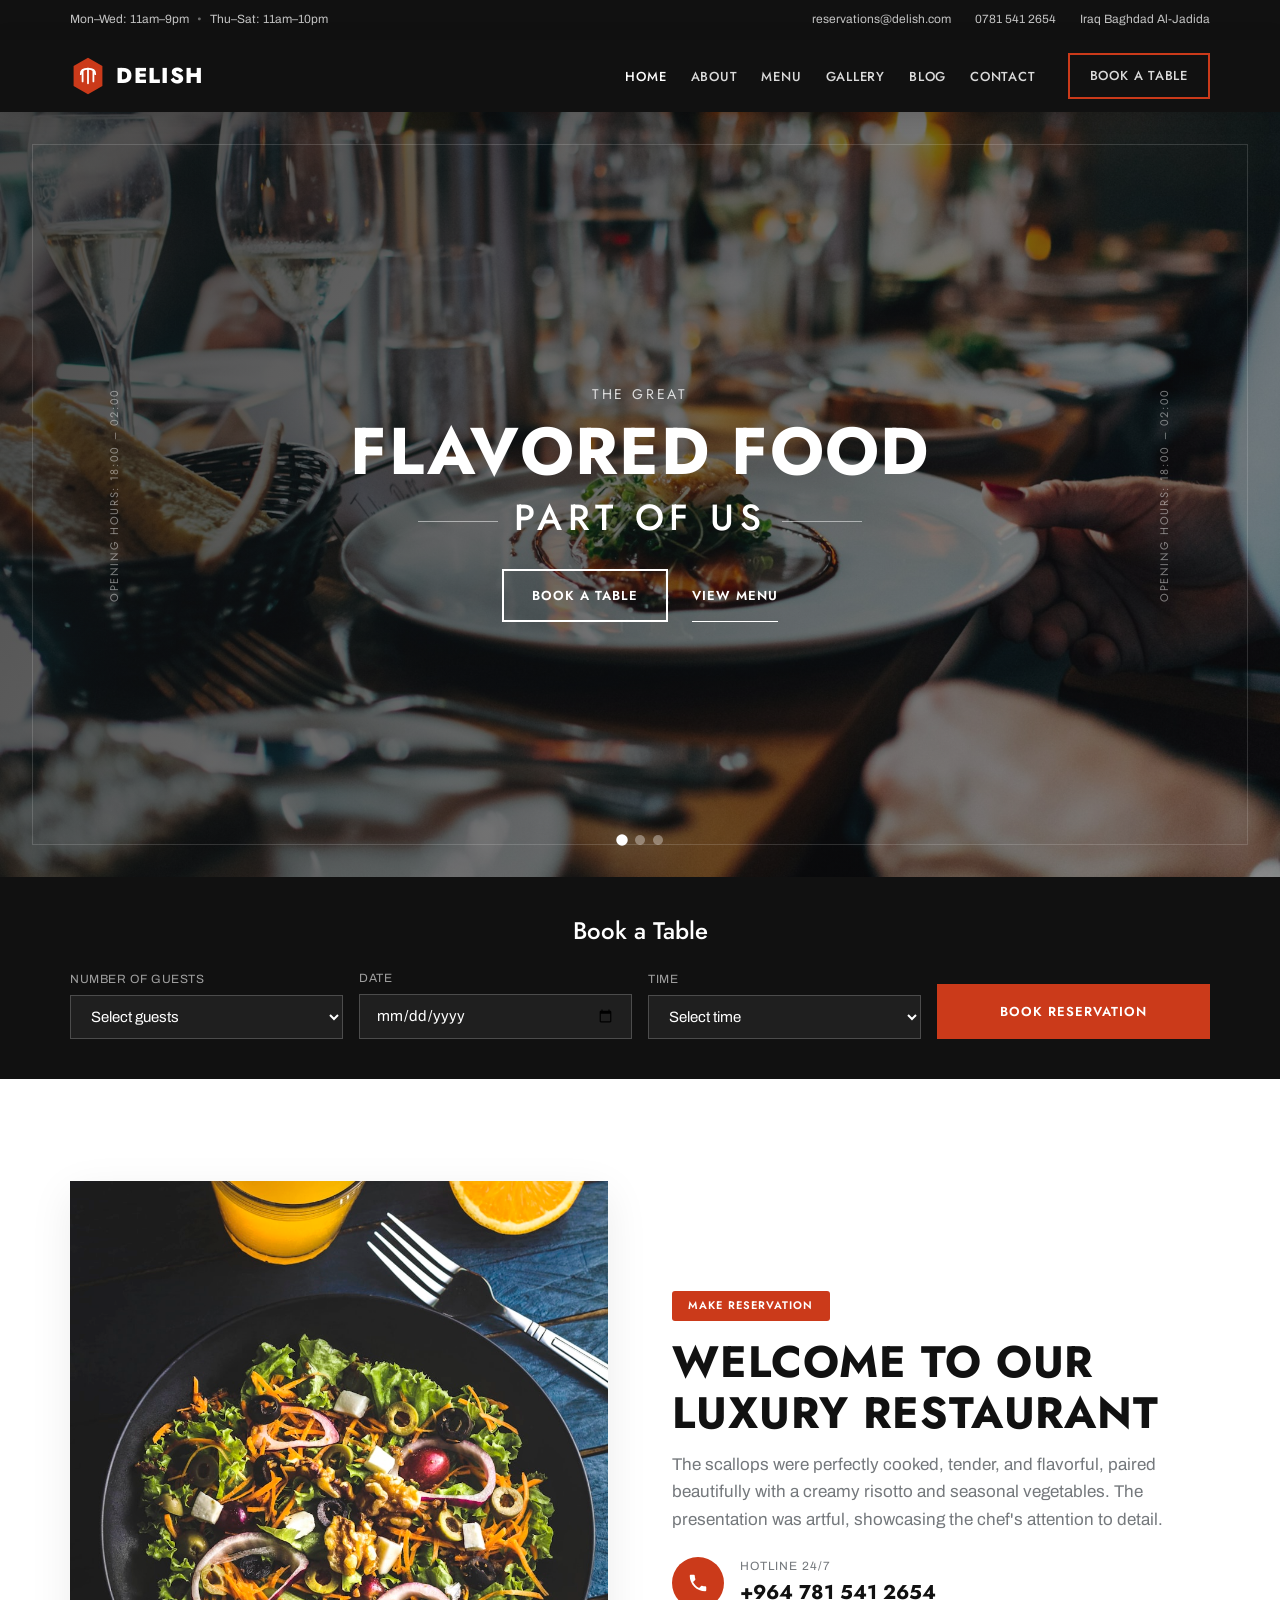
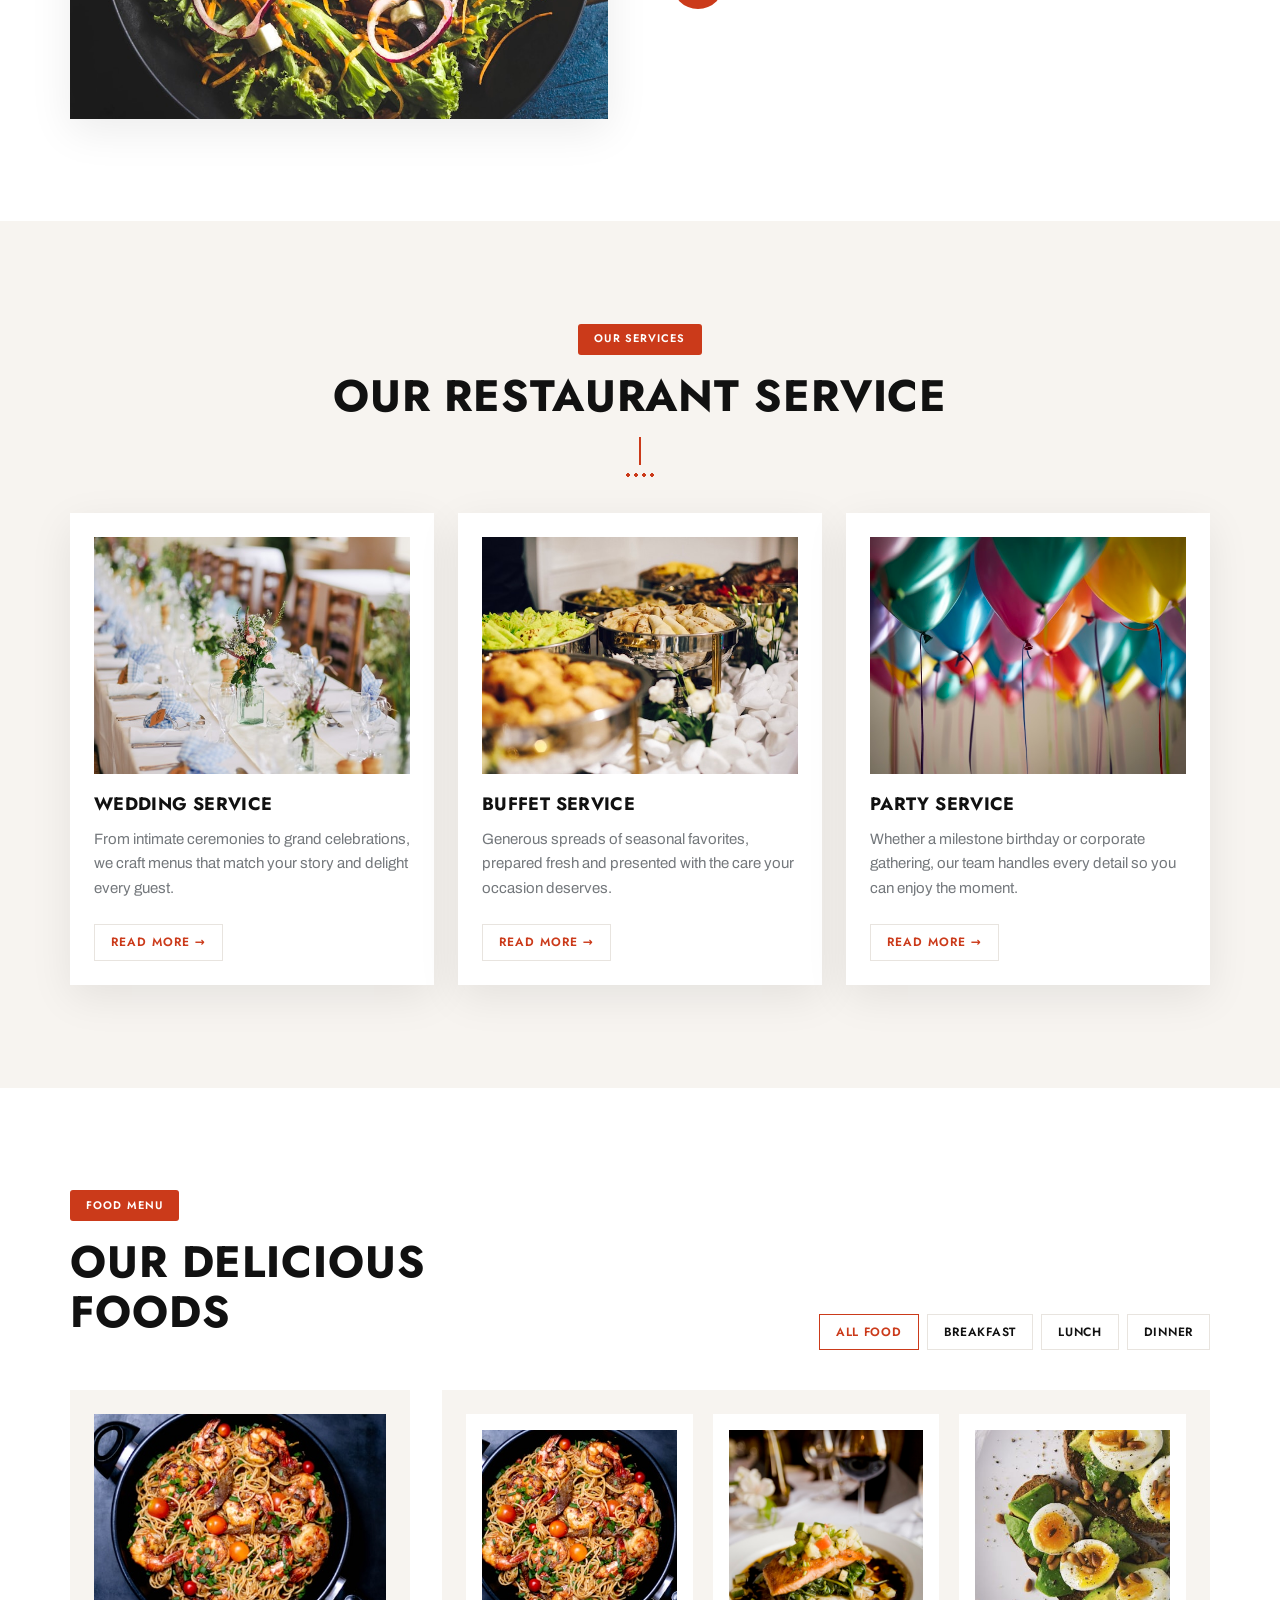
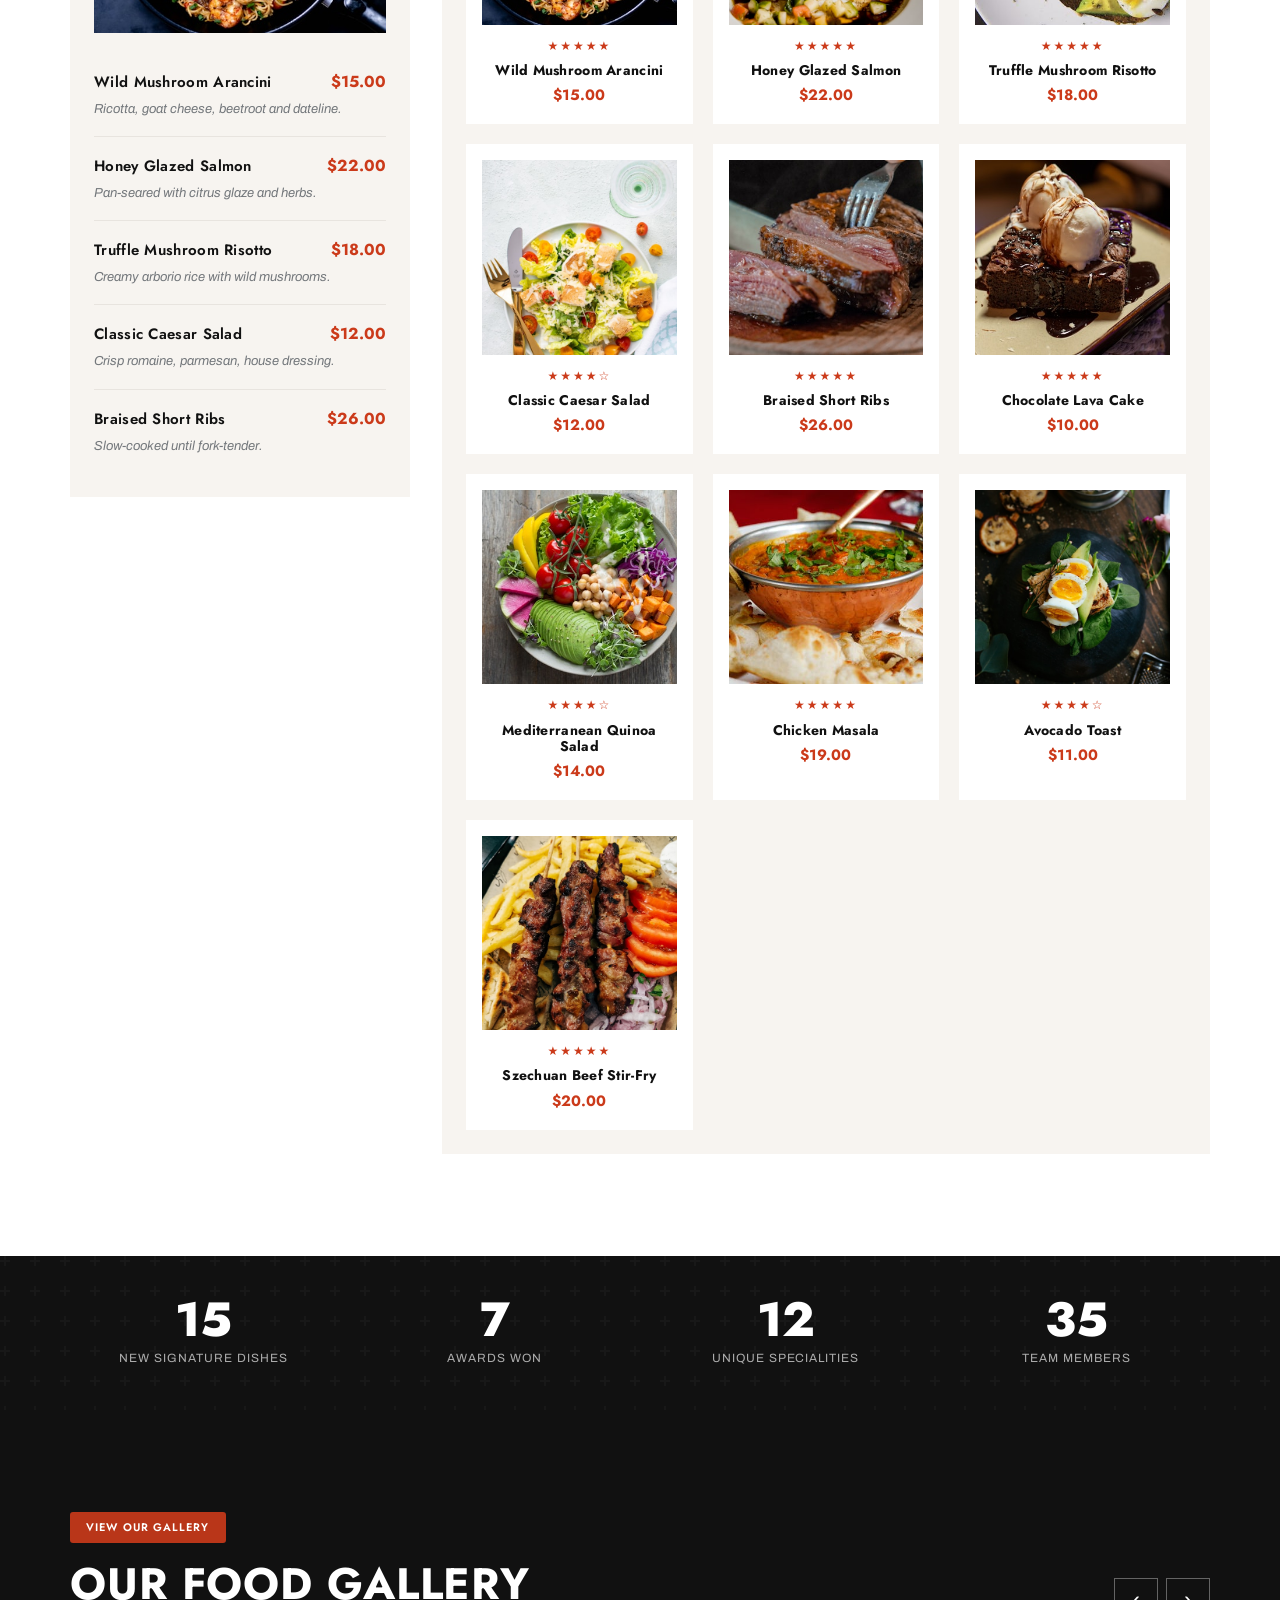
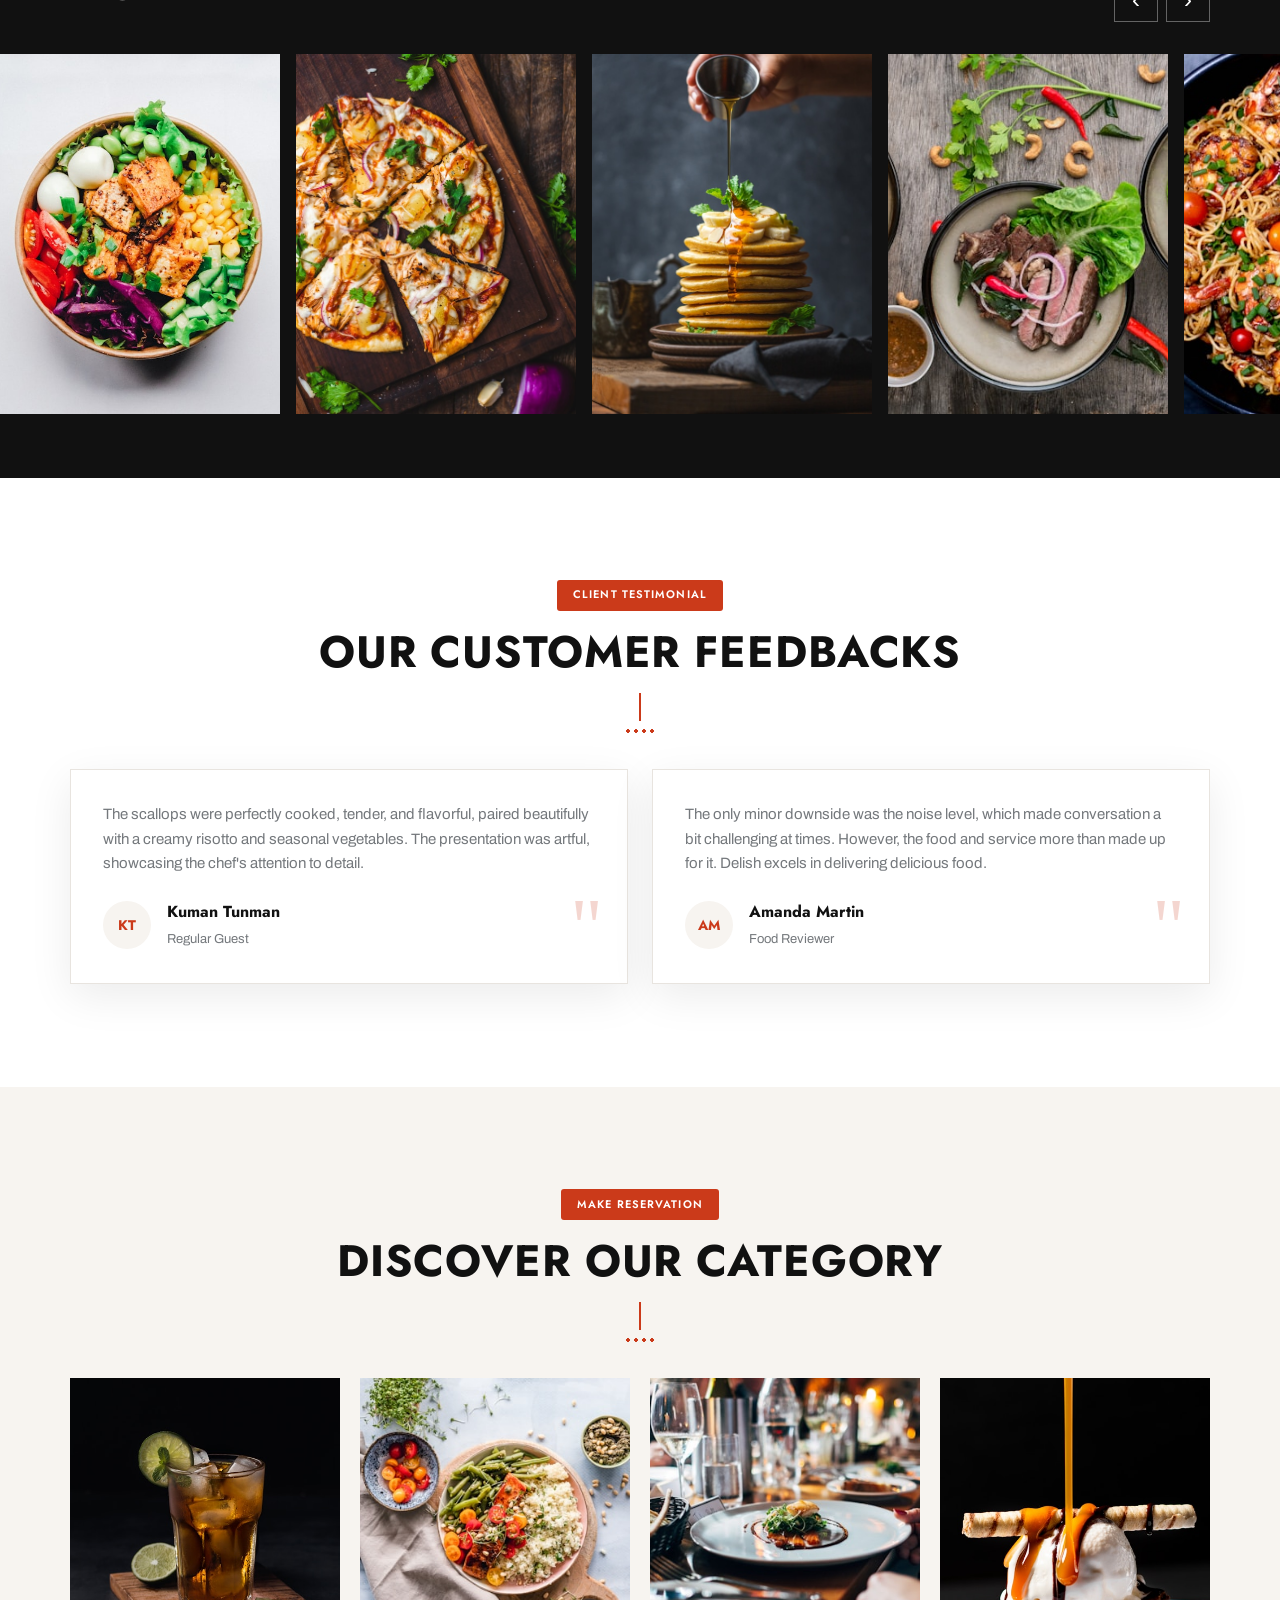
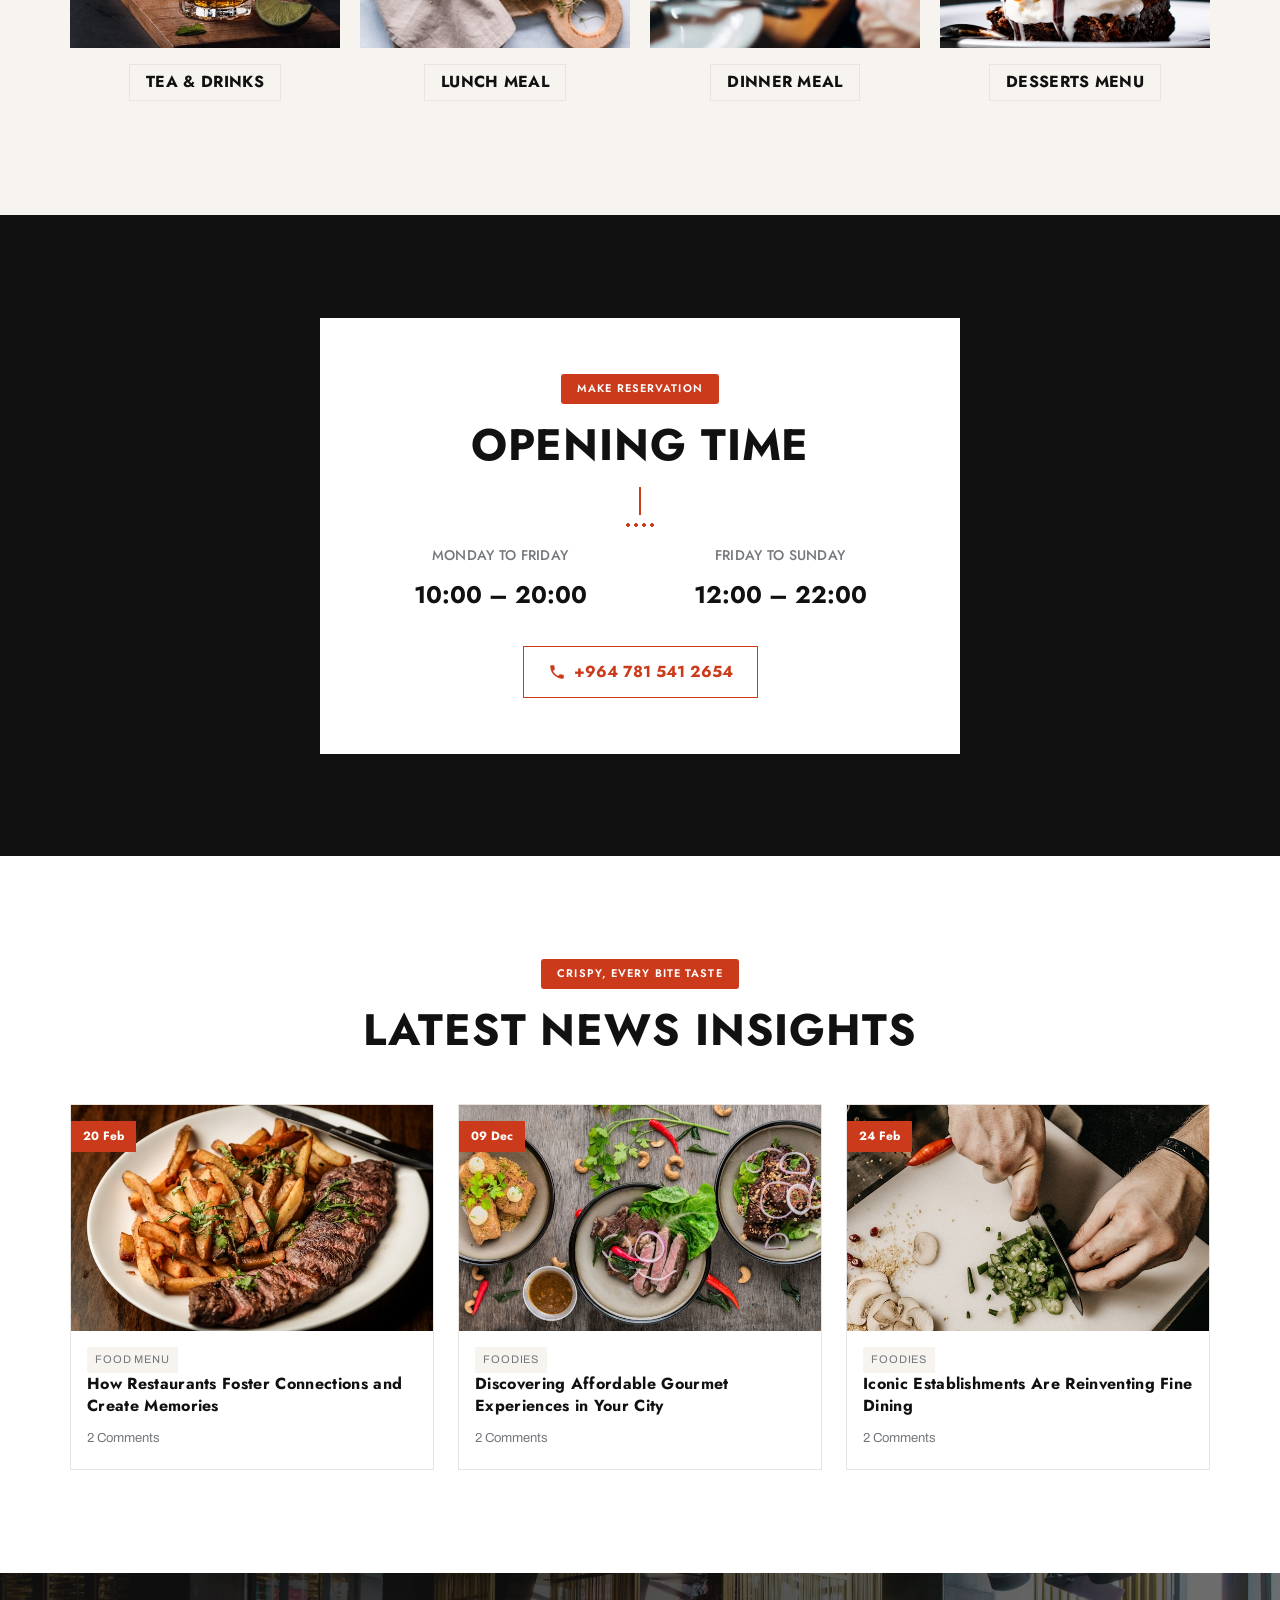
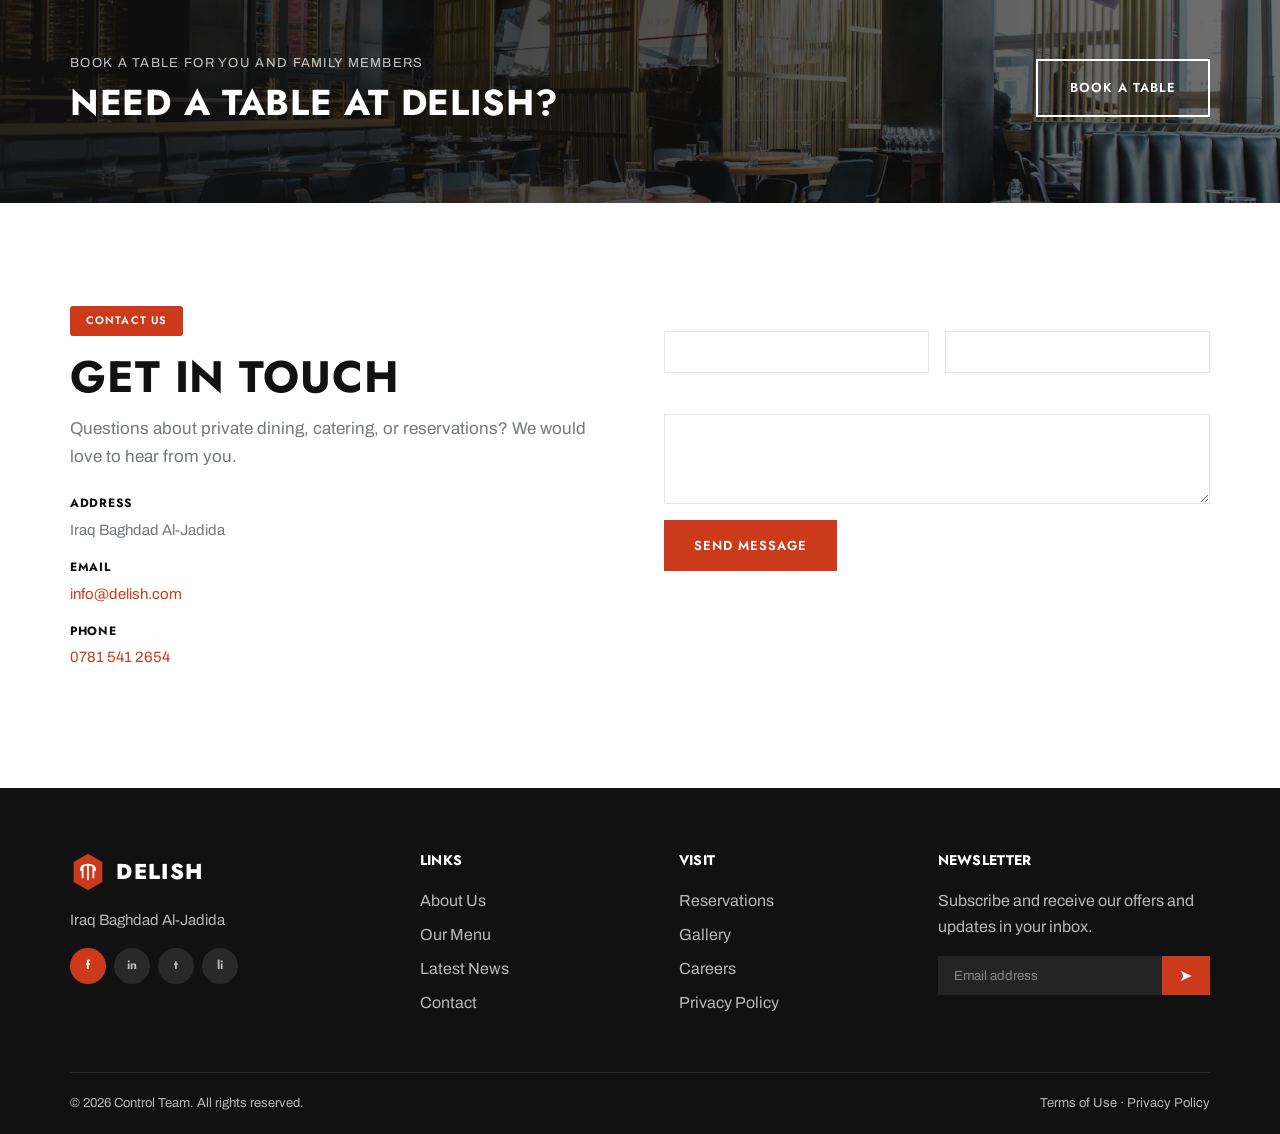
<file: index.html>
<!DOCTYPE html>
<html lang="en">
<head>
  <meta charset="UTF-8" />
  <meta http-equiv="refresh" content="0; url=/website/" />
  <link rel="canonical" href="/website/" />
  <title>Delish Restaurant</title>
  <script>location.replace("/website/");</script>
</head>
<body>
  <p><a href="/website/">Continue to Delish Restaurant</a></p>
</body>
</html>
</file>
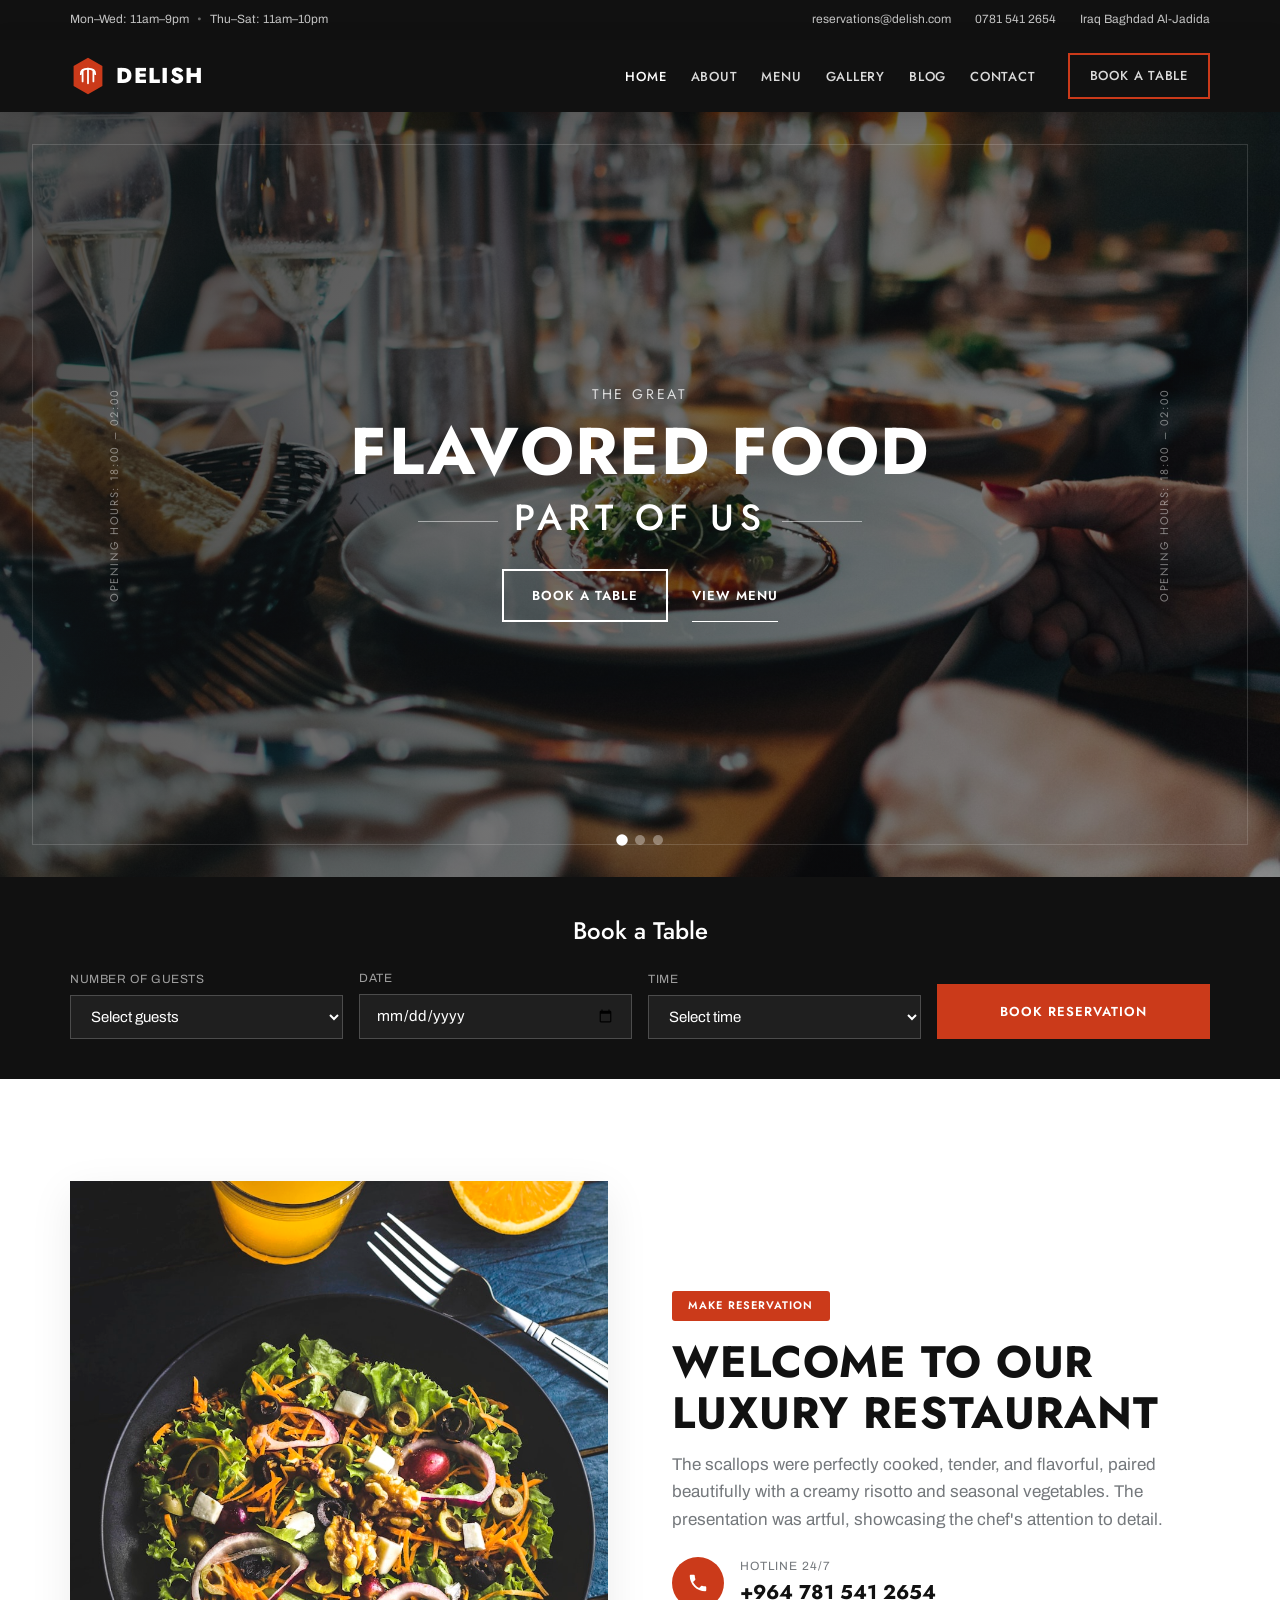
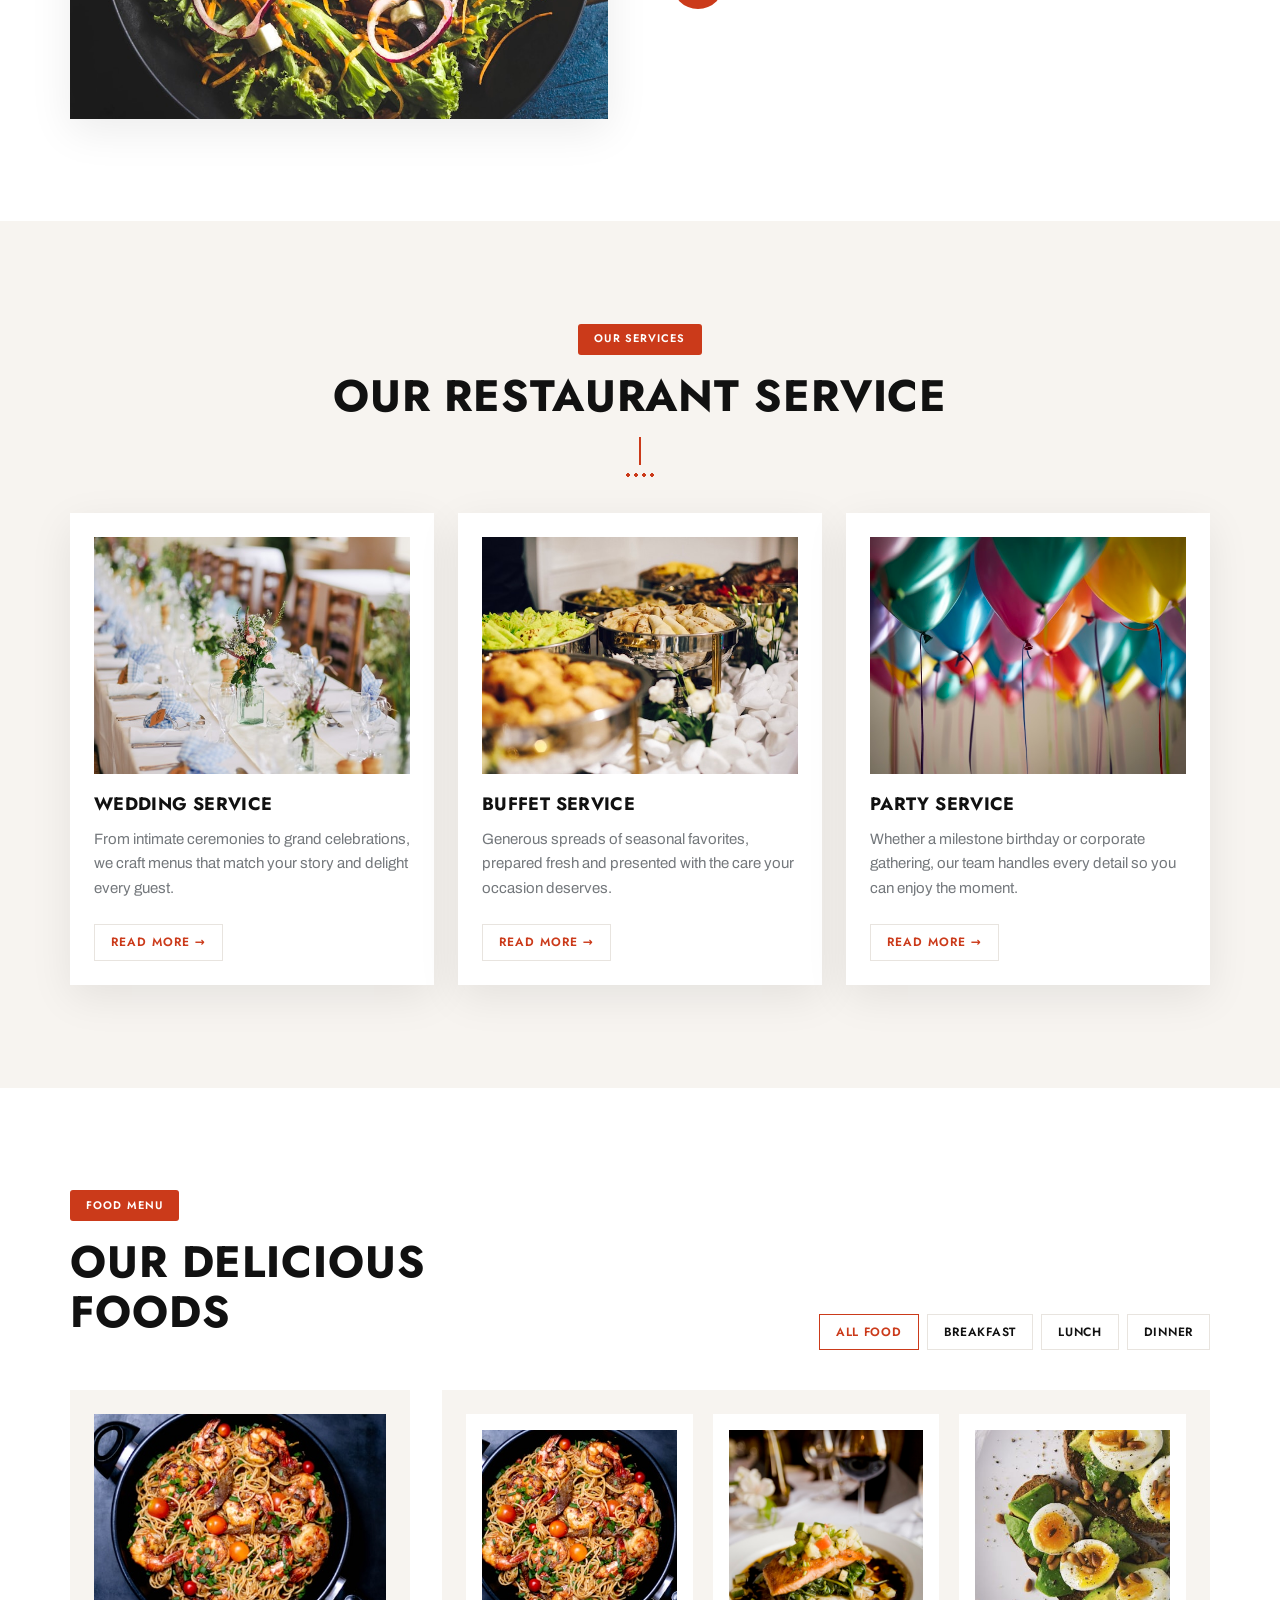
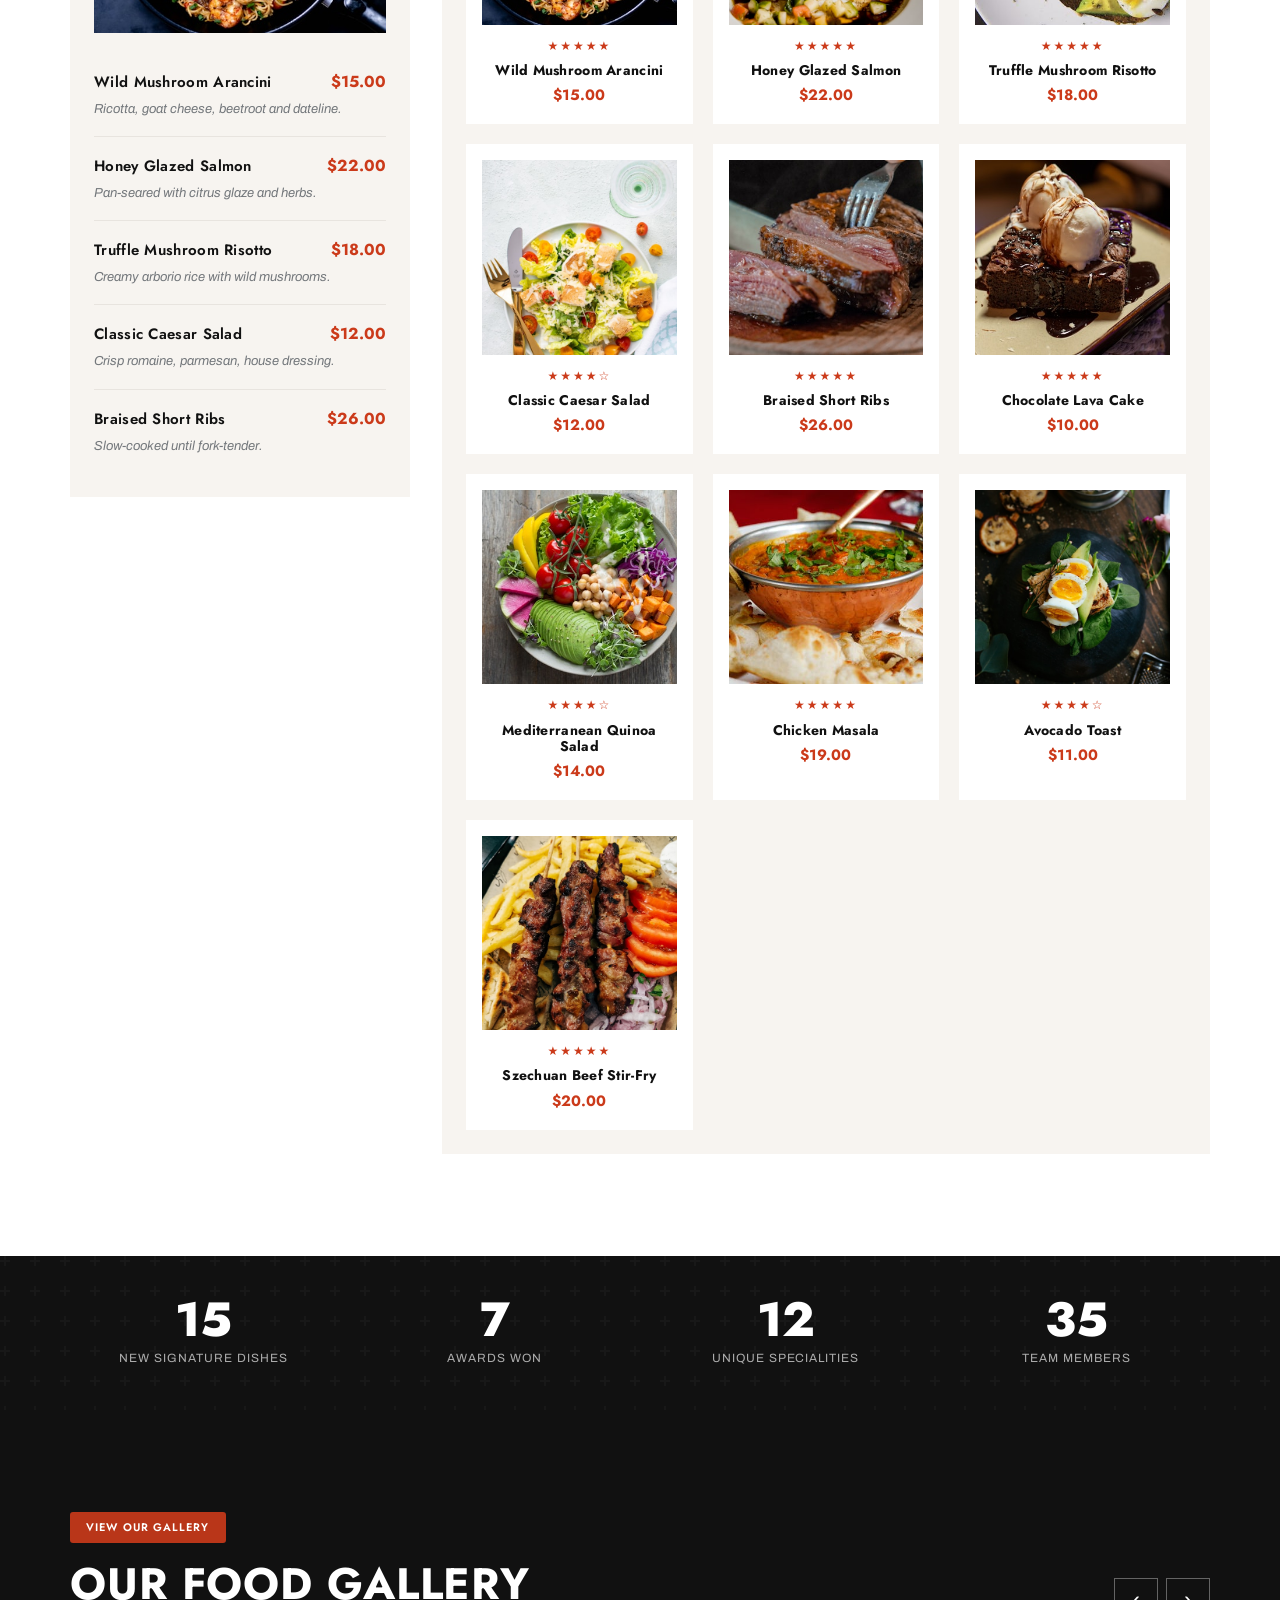
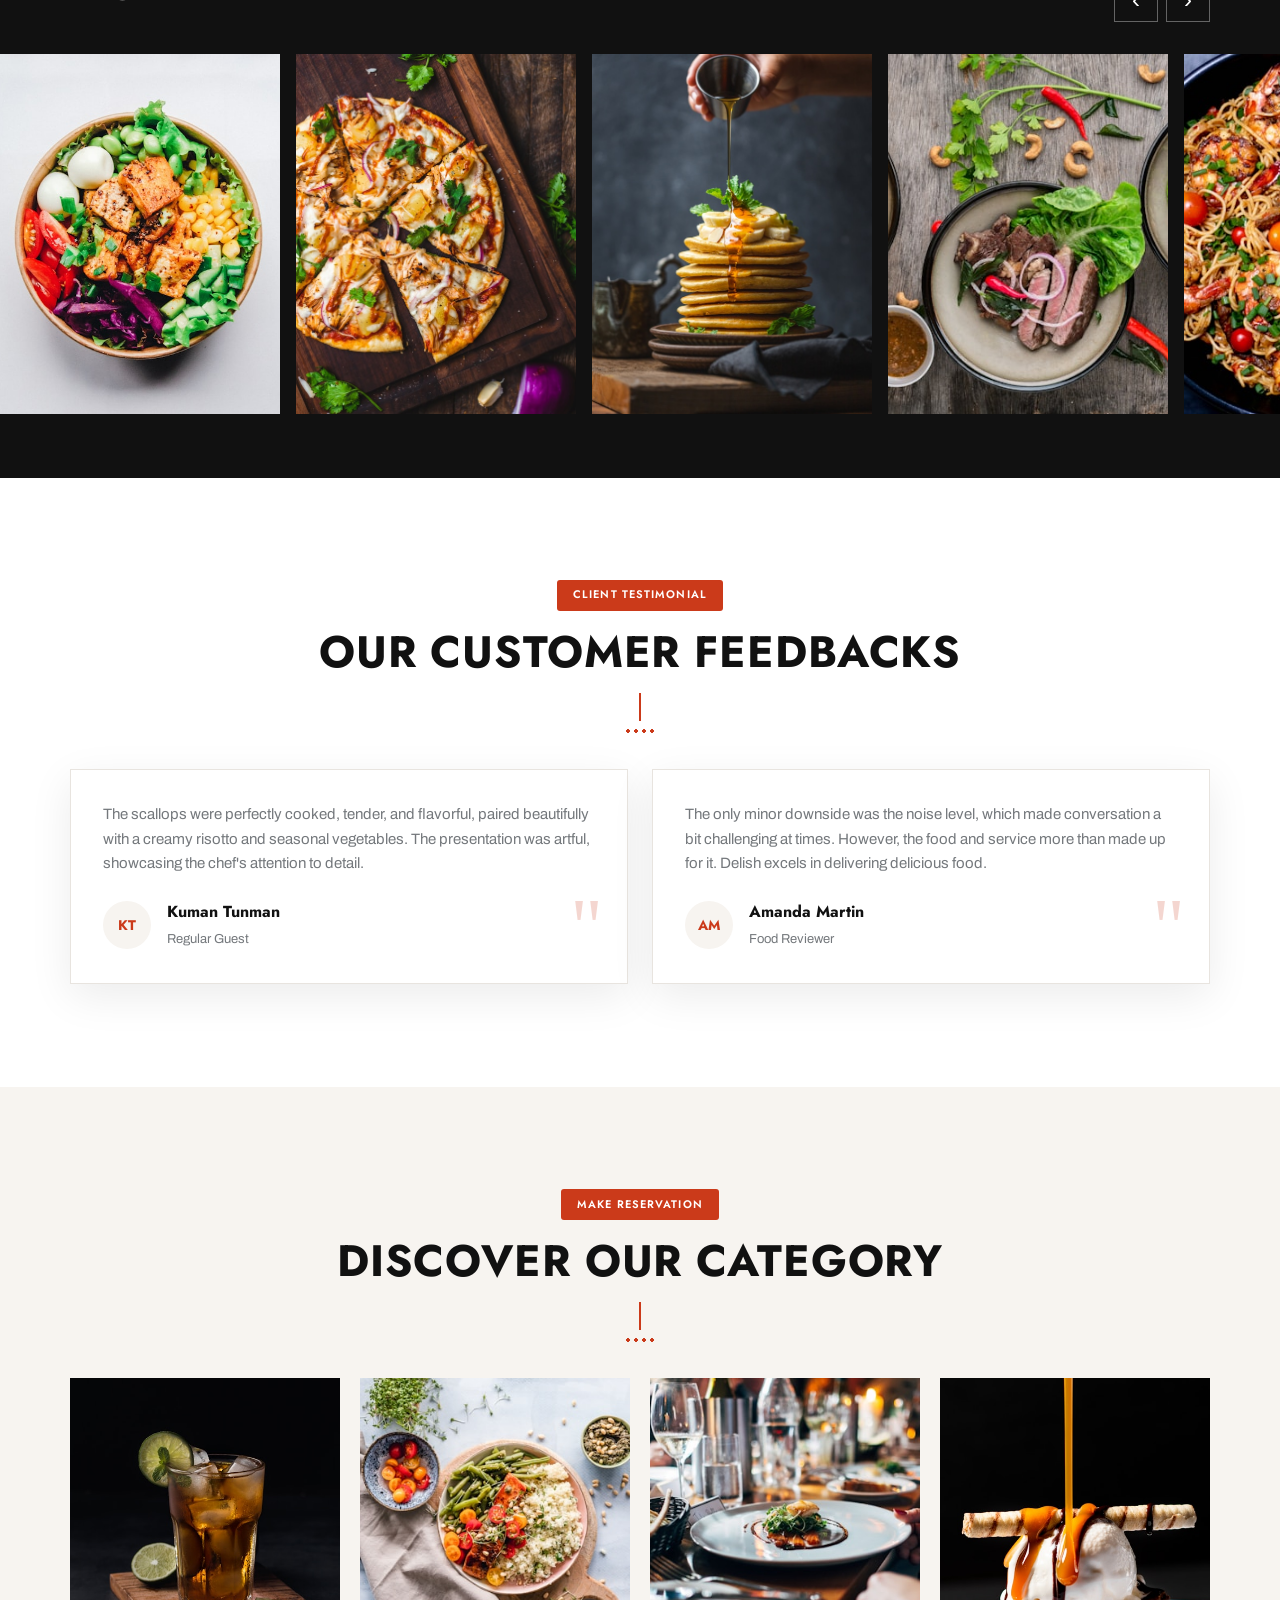
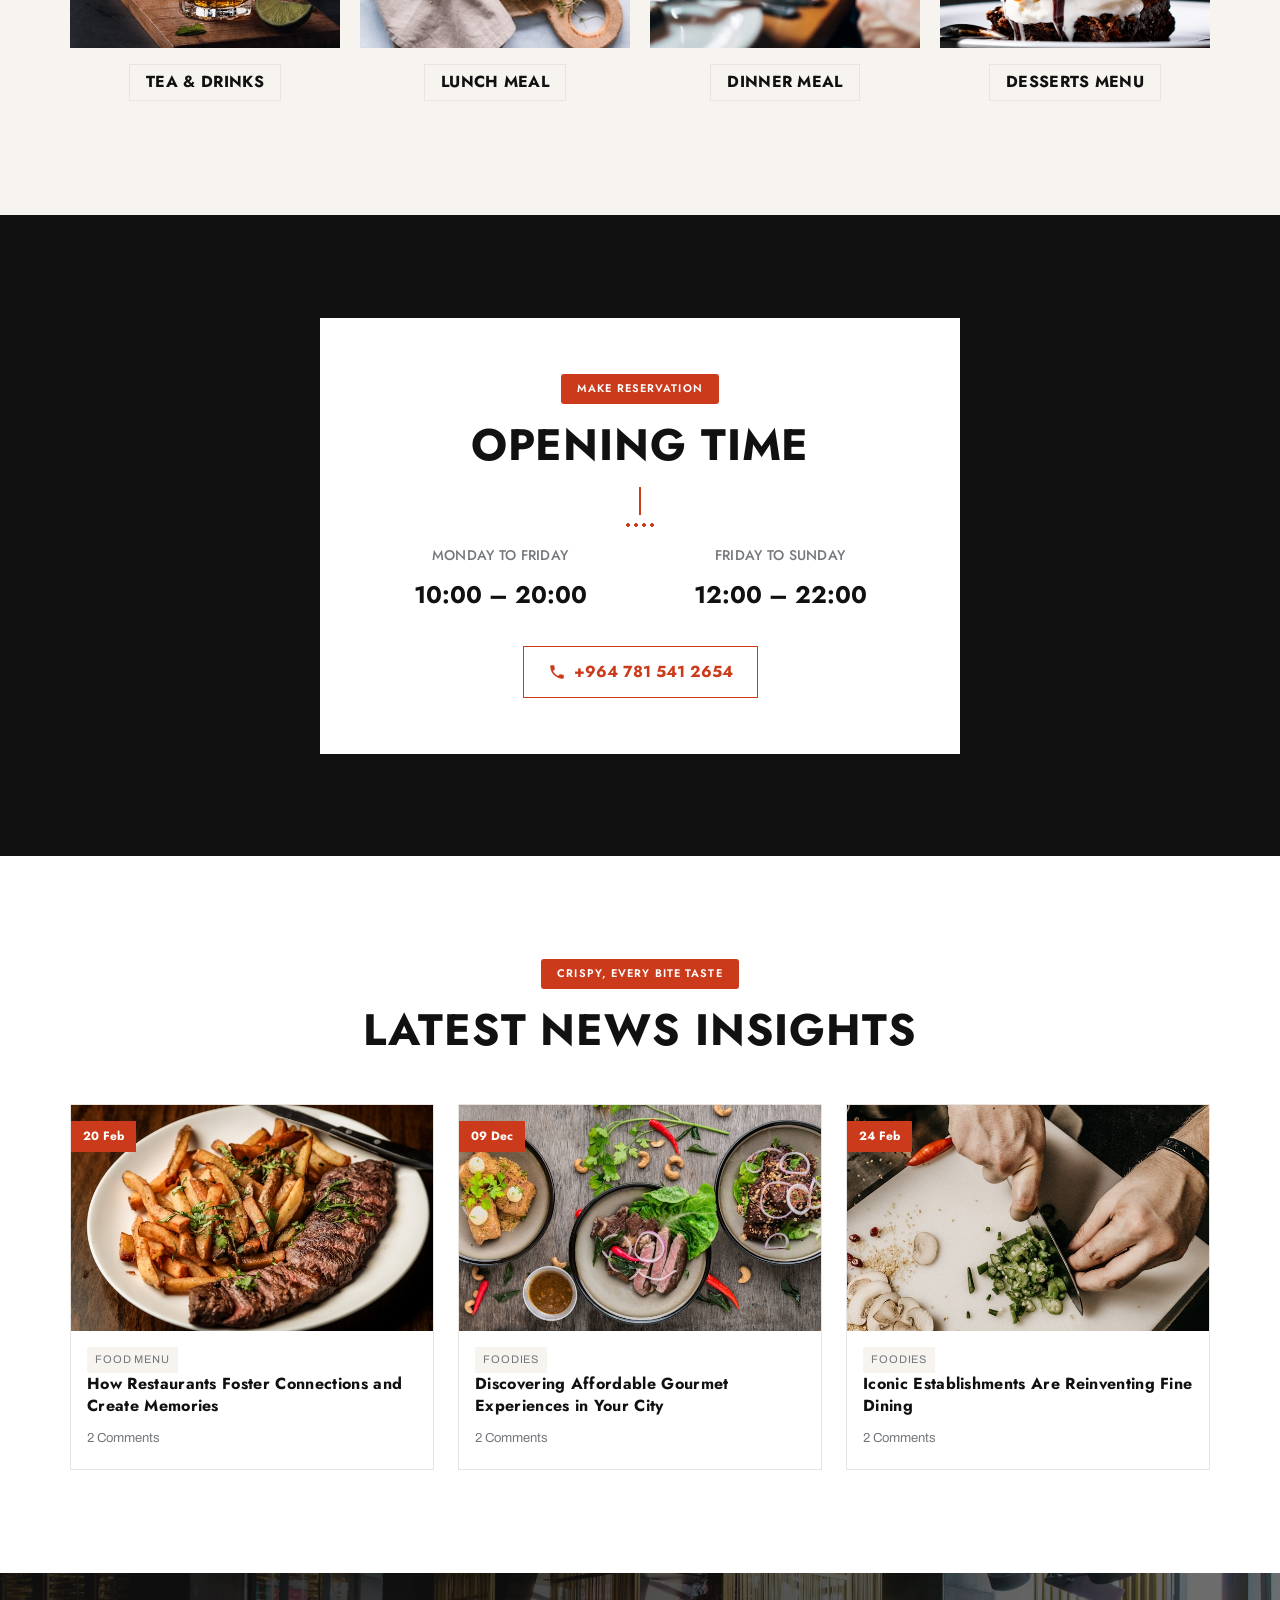
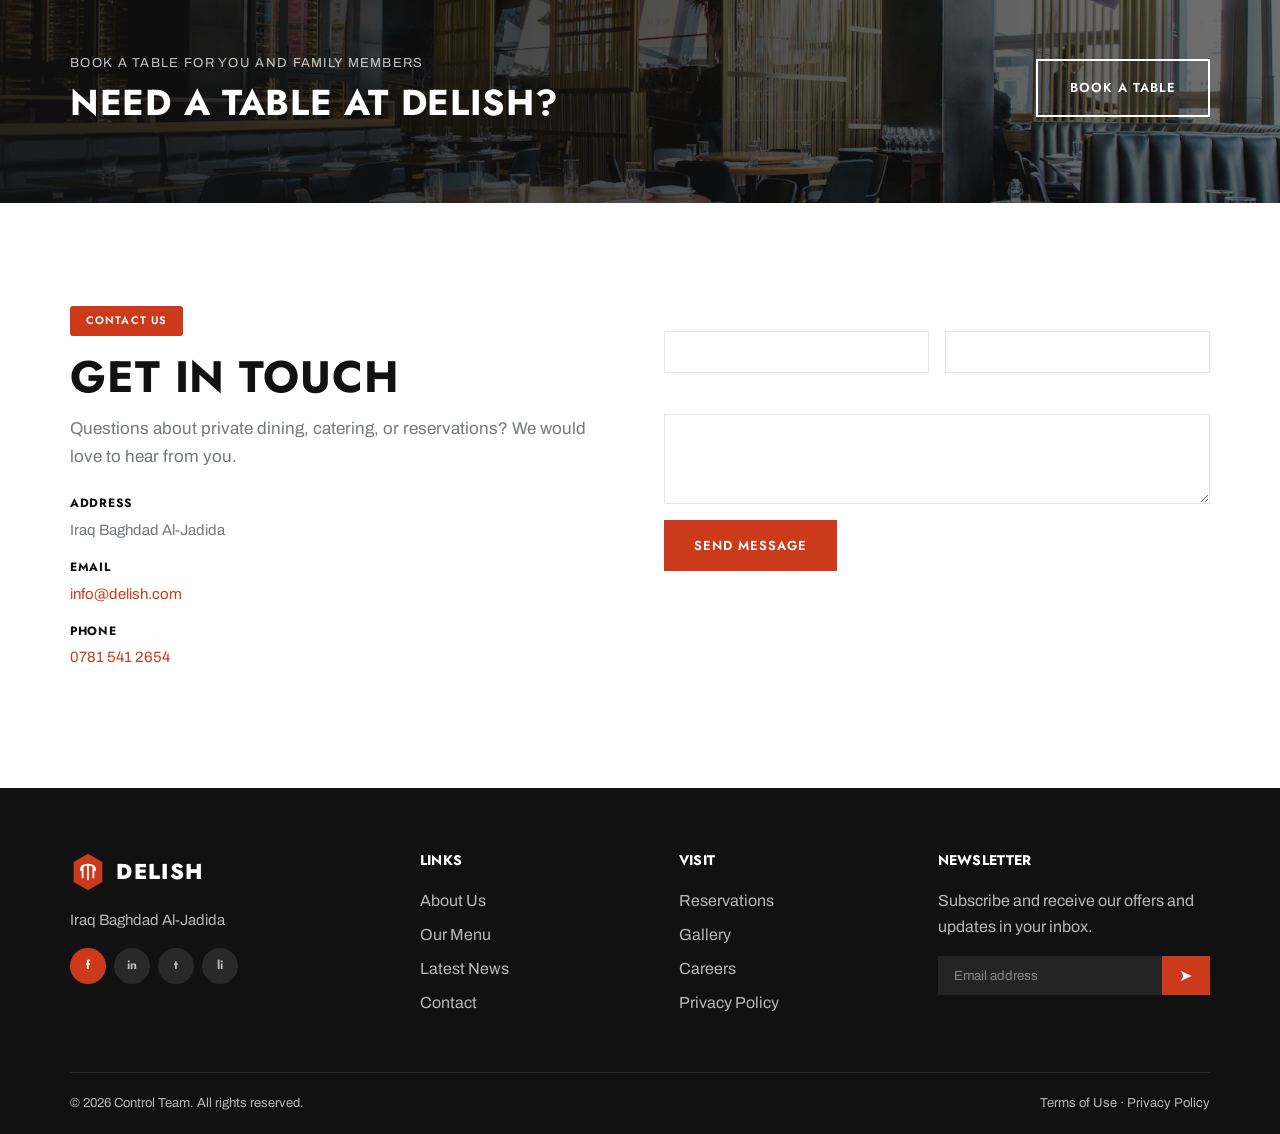
<file: website/index.html>
<!DOCTYPE html>
<html lang="en">
<head>
  <meta charset="UTF-8" />
  <meta name="viewport" content="width=device-width, initial-scale=1.0" />
  <meta name="description" content="Delish — fine dining, warm hospitality, and unforgettable flavors since 1998." />
  <title>Delish | Luxury Restaurant</title>
  <link rel="preconnect" href="https://fonts.googleapis.com" />
  <link rel="preconnect" href="https://fonts.gstatic.com" crossorigin />
  <link href="https://fonts.googleapis.com/css2?family=Archivo:ital,wght@0,400;0,500;0,600;1,400&family=Jost:wght@400;500;600;700;800&display=swap" rel="stylesheet" />
  <link rel="stylesheet" href="css/styles.css" />
  <link rel="icon" href="images/logo.svg" type="image/svg+xml" />
</head>
<body>
  <a class="skip-link" href="#main">Skip to content</a>

  <!-- Top bar -->
  <div class="top-bar">
    <div class="container top-bar__inner">
      <p class="top-bar__hours">
        <span>Mon–Wed: 11am–9pm</span>
        <span class="dot" aria-hidden="true">•</span>
        <span>Thu–Sat: 11am–10pm</span>
      </p>
      <ul class="top-bar__contact">
        <li><a href="mailto:reservations@delish.com">reservations@delish.com</a></li>
        <li><a href="tel:+1234567899">0781 541 2654</a></li>
        <li>Iraq Baghdad Al-Jadida</li>
      </ul>
    </div>
  </div>

  <!-- Header -->
  <header class="site-header" id="header">
    <div class="container site-header__inner">
      <a href="#" class="logo" aria-label="Delish home">
        <img src="images/logo.svg" alt="" width="36" height="40" />
        <span>Delish</span>
      </a>

      <button class="nav-toggle" type="button" aria-expanded="false" aria-controls="site-nav">
        <span class="nav-toggle__bar"></span>
        <span class="sr-only">Menu</span>
      </button>

      <nav class="site-nav" id="site-nav" aria-label="Main">
        <ul>
          <li><a href="#home" class="active">Home</a></li>
          <li><a href="#about">About</a></li>
          <li><a href="#menu">Menu</a></li>
          <li><a href="#gallery">Gallery</a></li>
          <li><a href="#blog">Blog</a></li>
          <li><a href="#contact">Contact</a></li>
        </ul>
        <a href="#reservation" class="btn btn--outline btn--sm">Book a Table</a>
      </nav>
    </div>
  </header>

  <main id="main">
    <!-- Hero -->
    <section class="hero" id="home" aria-label="Welcome">
      <div class="hero__slides">
        <article class="hero__slide is-active" data-slide="0">
          <div class="hero__bg">
            <img src="images/hero-1.jpg" alt="" width="1920" height="1080" fetchpriority="high" />
          </div>
          <div class="hero__overlay"></div>
          <div class="container hero__content">
            <p class="hero__eyebrow">The Great</p>
            <h1 class="hero__title">Flavored Food<br /><span>Part of Us</span></h1>
            <div class="hero__actions">
              <a href="#reservation" class="btn btn--ghost">Book a Table</a>
              <a href="#menu" class="btn btn--text">View Menu</a>
            </div>
          </div>
        </article>
        <article class="hero__slide" data-slide="1">
          <div class="hero__bg">
            <img src="images/hero-2.jpg" alt="" width="1920" height="1080" />
          </div>
          <div class="hero__overlay"></div>
          <div class="container hero__content">
            <p class="hero__eyebrow">We serve food, harmony &amp; laughter</p>
            <h1 class="hero__title">Delicious Foods<br /><span>With Wonderful Eating</span></h1>
            <div class="hero__actions">
              <a href="#menu" class="btn btn--primary">View Food Menu</a>
            </div>
          </div>
        </article>
        <article class="hero__slide" data-slide="2">
          <div class="hero__bg">
            <img src="images/hero-3.jpg" alt="" width="1920" height="1080" />
          </div>
          <div class="hero__overlay"></div>
          <div class="container hero__content">
            <p class="hero__eyebrow">Since 2021</p>
            <h1 class="hero__title">Crafted Plates<br /><span>Memorable Evenings</span></h1>
            <div class="hero__actions">
              <a href="#reservation" class="btn btn--ghost">Reserve Now</a>
            </div>
          </div>
        </article>
      </div>
      <p class="hero__side-text hero__side-text--left" aria-hidden="true">Opening Hours: 18:00 – 02:00</p>
      <p class="hero__side-text hero__side-text--right" aria-hidden="true">Opening Hours: 18:00 – 02:00</p>
      <div class="hero__dots" role="tablist" aria-label="Hero slides">
        <button type="button" class="is-active" aria-selected="true" aria-label="Slide 1"></button>
        <button type="button" aria-selected="false" aria-label="Slide 2"></button>
        <button type="button" aria-selected="false" aria-label="Slide 3"></button>
      </div>
    </section>

    <!-- Booking strip -->
    <section class="booking-strip" id="reservation" aria-labelledby="booking-title">
      <div class="container">
        <h2 id="booking-title" class="booking-strip__title">Book a Table</h2>
        <form class="booking-form" id="booking-form" novalidate>
          <label class="field">
            <span class="field__label">Number of guests</span>
            <select name="guests" required>
              <option value="">Select guests</option>
              <option value="1">1 Guest</option>
              <option value="2">2 Guests</option>
              <option value="3">3 Guests</option>
              <option value="4">4 Guests</option>
              <option value="5">5+ Guests</option>
            </select>
          </label>
          <label class="field">
            <span class="field__label">Date</span>
            <input type="date" name="date" required />
          </label>
          <label class="field">
            <span class="field__label">Time</span>
            <select name="time" required>
              <option value="">Select time</option>
              <option value="18:00">6:00 PM</option>
              <option value="19:00">7:00 PM</option>
              <option value="20:00">8:00 PM</option>
              <option value="21:00">9:00 PM</option>
            </select>
          </label>
          <button type="submit" class="btn btn--primary btn--lg">Book Reservation</button>
        </form>
        <p class="form-message" id="booking-message" hidden role="status"></p>
      </div>
    </section>

    <!-- About -->
    <section class="section about" id="about" aria-labelledby="about-title">
      <div class="container about__grid">
        <div class="about__media">
          <img src="images/about.jpg" alt="Elegant plated dish at Delish restaurant" width="600" height="600" loading="lazy" />
        </div>
        <div class="about__content">
          <span class="badge">Make Reservation</span>
          <h2 id="about-title" class="section-title">Welcome to Our Luxury Restaurant</h2>
          <p class="lead">The scallops were perfectly cooked, tender, and flavorful, paired beautifully with a creamy risotto and seasonal vegetables. The presentation was artful, showcasing the chef's attention to detail.</p>
          <div class="hotline">
            <div class="hotline__icon" aria-hidden="true">
              <svg viewBox="0 0 24 24" width="22" height="22"><path fill="currentColor" d="M6.6 10.8c1.4 2.8 3.8 5.1 6.6 6.6l2.2-2.2c.3-.3.7-.4 1-.2 1.1.4 2.3.6 3.6.6.6 0 1 .4 1 1V20c0 .6-.4 1-1 1C10.6 21 3 13.4 3 4c0-.6.4-1 1-1h3.5c.6 0 1 .4 1 1 0 1.3.2 2.5.6 3.6.1.3 0 .7-.2 1L6.6 10.8z"/></svg>
            </div>
            <div>
              <p class="hotline__label">Hotline 24/7</p>
              <a href="tel:+25632542568" class="hotline__number">+964 781 541 2654</a>
            </div>
          </div>
        </div>
      </div>
    </section>

    <!-- Services -->
    <section class="section services section--cream" aria-labelledby="services-title">
      <div class="container">
        <div class="section-head">
          <span class="badge">Our Services</span>
          <h2 id="services-title" class="section-title section-title--center">Our Restaurant Service</h2>
          <div class="ornament" aria-hidden="true"></div>
        </div>
        <div class="cards cards--3">
          <article class="card">
            <img src="images/service-wedding.jpg" alt="Wedding reception dining setup" width="400" height="260" loading="lazy" />
            <h3>Wedding Service</h3>
            <p>From intimate ceremonies to grand celebrations, we craft menus that match your story and delight every guest.</p>
            <a href="#contact" class="card__link">Read More <span aria-hidden="true">→</span></a>
          </article>
          <article class="card">
            <img src="images/service-buffet.jpg" alt="Buffet spread with fresh dishes" width="400" height="260" loading="lazy" />
            <h3>Buffet Service</h3>
            <p>Generous spreads of seasonal favorites, prepared fresh and presented with the care your occasion deserves.</p>
            <a href="#contact" class="card__link">Read More <span aria-hidden="true">→</span></a>
          </article>
          <article class="card">
            <img src="images/service-party.jpg" alt="Festive party table setting" width="400" height="260" loading="lazy" />
            <h3>Party Service</h3>
            <p>Whether a milestone birthday or corporate gathering, our team handles every detail so you can enjoy the moment.</p>
            <a href="#contact" class="card__link">Read More <span aria-hidden="true">→</span></a>
          </article>
        </div>
      </div>
    </section>

    <!-- Menu -->
    <section class="section menu" id="menu" aria-labelledby="menu-title">
      <div class="container">
        <div class="menu__header">
          <div>
            <span class="badge">Food Menu</span>
            <h2 id="menu-title" class="section-title">Our Delicious Foods</h2>
          </div>
          <div class="menu-filters" role="tablist" aria-label="Filter menu">
            <button type="button" class="menu-filters__btn is-active" data-filter="all">All Food</button>
            <button type="button" class="menu-filters__btn" data-filter="breakfast">Breakfast</button>
            <button type="button" class="menu-filters__btn" data-filter="lunch">Lunch</button>
            <button type="button" class="menu-filters__btn" data-filter="dinner">Dinner</button>
          </div>
        </div>

        <div class="menu__layout">
          <div class="menu-list" id="menu-list">
            <!-- populated by JS -->
          </div>
          <div class="menu-grid" id="menu-grid">
            <!-- populated by JS -->
          </div>
        </div>
      </div>
    </section>

    <!-- Stats -->
    <section class="stats" aria-label="Restaurant highlights">
      <div class="container stats__grid">
        <div><strong>15</strong><span>New Signature Dishes</span></div>
        <div><strong>7</strong><span>Awards Won</span></div>
        <div><strong>12</strong><span>Unique Specialities</span></div>
        <div><strong>35</strong><span>Team Members</span></div>
      </div>
    </section>

    <!-- Gallery -->
    <section class="section gallery" id="gallery" aria-labelledby="gallery-title">
      <div class="gallery__head container">
        <div>
          <span class="badge badge--light">View Our Gallery</span>
          <h2 id="gallery-title" class="section-title section-title--light">Our Food Gallery</h2>
        </div>
        <div class="gallery__nav">
          <button type="button" class="gallery__arrow" id="gallery-prev" aria-label="Previous">‹</button>
          <button type="button" class="gallery__arrow" id="gallery-next" aria-label="Next">›</button>
        </div>
      </div>
      <div class="gallery__track" id="gallery-track">
        <figure><img src="images/gallery-1.jpg" alt="Fresh salad bowl" loading="lazy" /></figure>
        <figure><img src="images/gallery-2.jpg" alt="Wood-fired pizza" loading="lazy" /></figure>
        <figure><img src="images/gallery-3.jpg" alt="Stack of pancakes" loading="lazy" /></figure>
        <figure><img src="images/gallery-4.jpg" alt="Gourmet breakfast plate" loading="lazy" /></figure>
        <figure><img src="images/gallery-5.jpg" alt="Pasta dish" loading="lazy" /></figure>
        <figure><img src="images/gallery-6.jpg" alt="Avocado toast" loading="lazy" /></figure>
      </div>
    </section>

    <!-- Testimonials -->
    <section class="section testimonials" aria-labelledby="testimonials-title">
      <div class="container">
        <div class="section-head">
          <span class="badge">Client Testimonial</span>
          <h2 id="testimonials-title" class="section-title section-title--center">Our Customer Feedbacks</h2>
          <div class="ornament" aria-hidden="true"></div>
        </div>
        <div class="testimonials__grid">
          <blockquote class="testimonial">
            <p>The scallops were perfectly cooked, tender, and flavorful, paired beautifully with a creamy risotto and seasonal vegetables. The presentation was artful, showcasing the chef's attention to detail.</p>
            <footer>
              <div class="testimonial__avatar" aria-hidden="true">KT</div>
              <div>
                <cite>Kuman Tunman</cite>
                <span>Regular Guest</span>
              </div>
            </footer>
            <span class="testimonial__quote" aria-hidden="true">"</span>
          </blockquote>
          <blockquote class="testimonial">
            <p>The only minor downside was the noise level, which made conversation a bit challenging at times. However, the food and service more than made up for it. Delish excels in delivering delicious food.</p>
            <footer>
              <div class="testimonial__avatar" aria-hidden="true">AM</div>
              <div>
                <cite>Amanda Martin</cite>
                <span>Food Reviewer</span>
              </div>
            </footer>
            <span class="testimonial__quote" aria-hidden="true">"</span>
          </blockquote>
        </div>
      </div>
    </section>

    <!-- Categories -->
    <section class="section categories section--cream" aria-labelledby="categories-title">
      <div class="container">
        <div class="section-head">
          <span class="badge">Make Reservation</span>
          <h2 id="categories-title" class="section-title section-title--center">Discover Our Category</h2>
          <div class="ornament" aria-hidden="true"></div>
        </div>
        <div class="categories__grid">
          <article>
            <img src="images/cat-drinks.jpg" alt="Tea and drinks" loading="lazy" />
            <h3>Tea &amp; Drinks</h3>
          </article>
          <article>
            <img src="images/cat-lunch.jpg" alt="Lunch meal" loading="lazy" />
            <h3>Lunch Meal</h3>
          </article>
          <article>
            <img src="images/cat-dinner.jpg" alt="Dinner meal" loading="lazy" />
            <h3>Dinner Meal</h3>
          </article>
          <article>
            <img src="images/cat-dessert.jpg" alt="Desserts" loading="lazy" />
            <h3>Desserts Menu</h3>
          </article>
        </div>
      </div>
    </section>

    <!-- Hours -->
    <section class="hours" aria-labelledby="hours-title">
      <div class="container hours__card">
        <span class="badge">Make Reservation</span>
        <h2 id="hours-title" class="section-title section-title--center">Opening Time</h2>
        <div class="ornament" aria-hidden="true"></div>
        <div class="hours__grid">
          <div>
            <h3>Monday to Friday</h3>
            <p><time>10:00</time> – <time>20:00</time></p>
          </div>
          <div>
            <h3>Friday to Sunday</h3>
            <p><time>12:00</time> – <time>22:00</time></p>
          </div>
        </div>
        <a href="tel:+2561489362" class="hours__phone">
          <svg viewBox="0 0 24 24" width="18" height="18" aria-hidden="true"><path fill="currentColor" d="M6.6 10.8c1.4 2.8 3.8 5.1 6.6 6.6l2.2-2.2c.3-.3.7-.4 1-.2 1.1.4 2.3.6 3.6.6.6 0 1 .4 1 1V20c0 .6-.4 1-1 1C10.6 21 3 13.4 3 4c0-.6.4-1 1-1h3.5c.6 0 1 .4 1 1 0 1.3.2 2.5.6 3.6.1.3 0 .7-.2 1L6.6 10.8z"/></svg>
          +964 781 541 2654
        </a>
      </div>
    </section>

    <!-- Blog -->
    <section class="section blog" id="blog" aria-labelledby="blog-title">
      <div class="container">
        <div class="section-head">
          <span class="badge">Crispy, Every Bite Taste</span>
          <h2 id="blog-title" class="section-title section-title--center">Latest News Insights</h2>
        </div>
        <div class="blog__grid">
          <article class="blog-card">
            <div class="blog-card__img">
              <img src="images/blog-1.jpg" alt="Chef preparing a gourmet dish" loading="lazy" />
              <span class="blog-card__date">20 Feb</span>
            </div>
            <span class="blog-card__tag">Food Menu</span>
            <h3>How Restaurants Foster Connections and Create Memories</h3>
            <p class="blog-card__meta">2 Comments</p>
          </article>
          <article class="blog-card">
            <div class="blog-card__img">
              <img src="images/blog-2.jpg" alt="Breakfast spread on a wooden table" loading="lazy" />
              <span class="blog-card__date">09 Dec</span>
            </div>
            <span class="blog-card__tag">Foodies</span>
            <h3>Discovering Affordable Gourmet Experiences in Your City</h3>
            <p class="blog-card__meta">2 Comments</p>
          </article>
          <article class="blog-card">
            <div class="blog-card__img">
              <img src="images/blog-3.jpg" alt="Fresh ingredients in a kitchen" loading="lazy" />
              <span class="blog-card__date">24 Feb</span>
            </div>
            <span class="blog-card__tag">Foodies</span>
            <h3>Iconic Establishments Are Reinventing Fine Dining</h3>
            <p class="blog-card__meta">2 Comments</p>
          </article>
        </div>
      </div>
    </section>

    <!-- CTA -->
    <section class="cta" aria-labelledby="cta-title">
      <div class="cta__bg"></div>
      <div class="container cta__inner">
        <div>
          <p class="cta__eyebrow">Book a table for you and family members</p>
          <h2 id="cta-title">Need a Table at Delish?</h2>
        </div>
        <a href="#reservation" class="btn btn--ghost btn--lg">Book a Table</a>
      </div>
    </section>

    <!-- Contact -->
    <section class="section contact" id="contact" aria-labelledby="contact-title">
      <div class="container contact__grid">
        <div>
          <span class="badge">Contact Us</span>
          <h2 id="contact-title" class="section-title">Get in Touch</h2>
          <p class="lead">Questions about private dining, catering, or reservations? We would love to hear from you.</p>
          <ul class="contact__list">
            <li><strong>Address</strong> Iraq Baghdad Al-Jadida</li>
            <li><strong>Email</strong> <a href="mailto:info@delish.com">info@delish.com</a></li>
            <li><strong>Phone</strong> <a href="tel:+1234567899">0781 541 2654</a></li>
          </ul>
        </div>
        <form class="contact-form" id="contact-form" novalidate>
          <label class="field">
            <span class="field__label">Your name</span>
            <input type="text" name="name" required autocomplete="name" />
          </label>
          <label class="field">
            <span class="field__label">Email</span>
            <input type="email" name="email" required autocomplete="email" />
          </label>
          <label class="field field--full">
            <span class="field__label">Message</span>
            <textarea name="message" rows="4" required></textarea>
          </label>
          <button type="submit" class="btn btn--primary">Send Message</button>
          <p class="form-message" id="contact-message" hidden role="status"></p>
        </form>
      </div>
    </section>
  </main>

  <!-- Footer -->
  <footer class="site-footer">
    <div class="container site-footer__grid">
      <div class="site-footer__brand">
        <a href="#" class="logo logo--light">
          <img src="images/logo.svg" alt="" width="36" height="40" />
          <span>Delish</span>
        </a>
        <p>Iraq Baghdad Al-Jadida</p>
        <div class="social">
          <a href="#" aria-label="Facebook">f</a>
          <a href="#" aria-label="Instagram">in</a>
          <a href="#" aria-label="Twitter">t</a>
          <a href="#" aria-label="LinkedIn">li</a>
        </div>
      </div>
      <div>
        <h3>Links</h3>
        <ul>
          <li><a href="#about">About Us</a></li>
          <li><a href="#menu">Our Menu</a></li>
          <li><a href="#blog">Latest News</a></li>
          <li><a href="#contact">Contact</a></li>
        </ul>
      </div>
      <div>
        <h3>Visit</h3>
        <ul>
          <li><a href="#reservation">Reservations</a></li>
          <li><a href="#gallery">Gallery</a></li>
          <li><a href="#">Careers</a></li>
          <li><a href="#">Privacy Policy</a></li>
        </ul>
      </div>
      <div>
        <h3>Newsletter</h3>
        <p>Subscribe and receive our offers and updates in your inbox.</p>
        <form class="newsletter" id="newsletter-form">
          <input type="email" name="email" placeholder="Email address" required autocomplete="email" />
          <button type="submit" aria-label="Subscribe">➤</button>
        </form>
      </div>
    </div>
    <div class="container site-footer__bottom">
      <p>© 2026 Control Team. All rights reserved.</p>
      <p><a href="#">Terms of Use</a> · <a href="#">Privacy Policy</a></p>
    </div>
  </footer>

  <script src="js/main.js"></script>
</body>
</html>
</file>
<file: website/css/styles.css>
/* Delish Restaurant — brand: #CB3A1A, #111111, #74787C */

:root {
  --primary: #cb3a1a;
  --primary-dark: #a82f15;
  --secondary: #111111;
  --text: #74787c;
  --text-dark: #2a2d30;
  --white: #ffffff;
  --cream: #f7f4f0;
  --border: #e8e4df;
  --header-h: 72px;
  --topbar-h: 40px;
  --section-pad: clamp(4rem, 8vw, 7.5rem);
  --container: min(1140px, 92vw);
  --font-heading: "Jost", system-ui, sans-serif;
  --font-body: "Archivo", system-ui, sans-serif;
  --shadow: 0 12px 40px rgba(17, 17, 17, 0.08);
  --transition: 0.25s ease;
}

*,
*::before,
*::after {
  box-sizing: border-box;
}

html {
  scroll-behavior: smooth;
}

body {
  margin: 0;
  font-family: var(--font-body);
  font-size: 1rem;
  line-height: 1.625;
  color: var(--text);
  background: var(--white);
}

img {
  max-width: 100%;
  height: auto;
  display: block;
}

a {
  color: inherit;
  text-decoration: none;
}

ul {
  list-style: none;
  margin: 0;
  padding: 0;
}

h1, h2, h3, h4 {
  font-family: var(--font-heading);
  color: var(--secondary);
  margin: 0 0 0.75rem;
  line-height: 1.15;
  font-weight: 700;
  text-transform: uppercase;
  letter-spacing: 0.02em;
}

p {
  margin: 0 0 1rem;
}

.container {
  width: var(--container);
  margin-inline: auto;
}

.sr-only {
  position: absolute;
  width: 1px;
  height: 1px;
  padding: 0;
  margin: -1px;
  overflow: hidden;
  clip: rect(0, 0, 0, 0);
  border: 0;
}

.skip-link {
  position: absolute;
  top: -100%;
  left: 1rem;
  z-index: 9999;
  padding: 0.5rem 1rem;
  background: var(--primary);
  color: var(--white);
}

.skip-link:focus {
  top: 1rem;
}

/* Buttons */
.btn {
  display: inline-flex;
  align-items: center;
  justify-content: center;
  gap: 0.5rem;
  font-family: var(--font-heading);
  font-weight: 600;
  font-size: 0.8125rem;
  letter-spacing: 0.08em;
  text-transform: uppercase;
  padding: 0.875rem 1.75rem;
  border: 2px solid transparent;
  cursor: pointer;
  transition: background var(--transition), color var(--transition), border-color var(--transition), transform var(--transition);
}

.btn--primary {
  background: var(--primary);
  color: var(--white);
  border-color: var(--primary);
}

.btn--primary:hover {
  background: var(--primary-dark);
  border-color: var(--primary-dark);
}

.btn--outline {
  background: transparent;
  color: var(--white);
  border-color: var(--primary);
}

.btn--outline:hover {
  background: var(--primary);
}

.btn--ghost {
  background: transparent;
  color: var(--white);
  border-color: var(--white);
}

.btn--ghost:hover {
  background: var(--white);
  color: var(--secondary);
}

.btn--text {
  background: none;
  border: none;
  color: var(--white);
  padding: 0.5rem 0;
  border-bottom: 1px solid currentColor;
}

.btn--text:hover {
  color: var(--primary);
  border-color: var(--primary);
}

.btn--sm {
  padding: 0.625rem 1.25rem;
}

.btn--lg {
  padding: 1rem 2rem;
}

.badge {
  display: inline-block;
  font-family: var(--font-heading);
  font-size: 0.6875rem;
  font-weight: 600;
  letter-spacing: 0.1em;
  text-transform: uppercase;
  background: var(--primary);
  color: var(--white);
  padding: 0.4rem 1rem;
  border-radius: 3px;
  margin-bottom: 1rem;
}

.badge--light {
  background: rgba(203, 58, 26, 0.9);
}

.section {
  padding-block: var(--section-pad);
}

.section--cream {
  background: var(--cream);
}

.section-title {
  font-size: clamp(1.75rem, 4vw, 2.75rem);
  max-width: 18ch;
}

.section-title--center {
  text-align: center;
  margin-inline: auto;
  max-width: none;
}

.section-title--light {
  color: var(--white);
}

.section-head {
  text-align: center;
  margin-bottom: 3rem;
}

.lead {
  font-size: 1.0625rem;
  max-width: 52ch;
}

.ornament {
  width: 2px;
  height: 28px;
  background: var(--primary);
  margin: 1rem auto 0;
  position: relative;
}

.ornament::after {
  content: "";
  position: absolute;
  left: 50%;
  top: 100%;
  transform: translateX(-50%);
  margin-top: 8px;
  width: 32px;
  height: 4px;
  background: radial-gradient(circle, var(--primary) 2px, transparent 2px);
  background-size: 8px 4px;
}

/* Top bar */
.top-bar {
  background: var(--secondary);
  color: rgba(255, 255, 255, 0.75);
  font-size: 0.75rem;
  min-height: var(--topbar-h);
  display: flex;
  align-items: center;
}

.top-bar__inner {
  display: flex;
  flex-wrap: wrap;
  justify-content: space-between;
  align-items: center;
  gap: 0.5rem 1.5rem;
}

.top-bar__hours {
  display: flex;
  flex-wrap: wrap;
  gap: 0.5rem;
  margin: 0;
}

.top-bar__hours .dot {
  opacity: 0.5;
}

.top-bar__contact {
  display: flex;
  flex-wrap: wrap;
  gap: 1rem 1.5rem;
}

.top-bar__contact a:hover {
  color: var(--white);
}

/* Header */
.site-header {
  position: sticky;
  top: 0;
  z-index: 100;
  background: var(--secondary);
  box-shadow: 0 2px 20px rgba(0, 0, 0, 0.15);
}

.site-header__inner {
  display: flex;
  align-items: center;
  justify-content: space-between;
  min-height: var(--header-h);
  gap: 1rem;
}

.logo {
  display: flex;
  align-items: center;
  gap: 0.65rem;
  font-family: var(--font-heading);
  font-weight: 800;
  font-size: 1.35rem;
  letter-spacing: 0.06em;
  text-transform: uppercase;
  color: var(--white);
}

.logo img {
  flex-shrink: 0;
}

.site-nav {
  display: flex;
  align-items: center;
  gap: 2rem;
}

.site-nav ul {
  display: flex;
  gap: 1.5rem;
}

.site-nav a {
  font-family: var(--font-heading);
  font-size: 0.8125rem;
  font-weight: 500;
  letter-spacing: 0.06em;
  text-transform: uppercase;
  color: rgba(255, 255, 255, 0.85);
  transition: color var(--transition);
}

.site-nav a:hover,
.site-nav a.active {
  color: var(--white);
}

.site-nav a.active {
  position: relative;
}

.nav-toggle {
  display: none;
  flex-direction: column;
  justify-content: center;
  gap: 5px;
  width: 44px;
  height: 44px;
  padding: 0;
  border: none;
  background: transparent;
  cursor: pointer;
}

.nav-toggle__bar,
.nav-toggle__bar::before,
.nav-toggle__bar::after {
  display: block;
  width: 24px;
  height: 2px;
  background: var(--white);
  transition: transform var(--transition), opacity var(--transition);
}

.nav-toggle__bar {
  position: relative;
}

.nav-toggle__bar::before,
.nav-toggle__bar::after {
  content: "";
  position: absolute;
  left: 0;
}

.nav-toggle__bar::before {
  top: -7px;
}

.nav-toggle__bar::after {
  top: 7px;
}

.nav-toggle[aria-expanded="true"] .nav-toggle__bar {
  background: transparent;
}

.nav-toggle[aria-expanded="true"] .nav-toggle__bar::before {
  top: 0;
  transform: rotate(45deg);
}

.nav-toggle[aria-expanded="true"] .nav-toggle__bar::after {
  top: 0;
  transform: rotate(-45deg);
}

/* Hero */
.hero {
  position: relative;
  min-height: clamp(520px, 85vh, 780px);
  overflow: hidden;
  background: #1a1a1a;
}

.hero__slides {
  position: absolute;
  inset: 0;
}

.hero__slide {
  position: absolute;
  inset: 0;
  opacity: 0;
  visibility: hidden;
  transition: opacity 0.8s ease, visibility 0.8s;
}

.hero__slide.is-active {
  opacity: 1;
  visibility: visible;
}

.hero__bg {
  position: absolute;
  inset: 0;
  background: var(--secondary);
  overflow: hidden;
}

.hero__bg img {
  position: absolute;
  inset: 0;
  width: 100%;
  height: 100%;
  object-fit: cover;
  object-position: center;
}

.hero__bg::after {
  content: "";
  position: absolute;
  inset: 0;
  background: linear-gradient(120deg, rgba(17, 17, 17, 0.75), rgba(17, 17, 17, 0.45));
  pointer-events: none;
}

.hero__overlay {
  position: absolute;
  inset: 2rem;
  border: 1px solid rgba(255, 255, 255, 0.15);
  pointer-events: none;
}

.hero__content {
  position: relative;
  z-index: 2;
  display: flex;
  flex-direction: column;
  align-items: center;
  justify-content: center;
  text-align: center;
  min-height: clamp(520px, 85vh, 780px);
  padding-block: 6rem 5rem;
}

.hero__eyebrow {
  font-family: var(--font-heading);
  font-size: 0.875rem;
  letter-spacing: 0.2em;
  text-transform: uppercase;
  color: rgba(255, 255, 255, 0.8);
  margin-bottom: 0.75rem;
}

.hero__title {
  font-size: clamp(2.5rem, 7vw, 4.125rem);
  color: var(--white);
  line-height: 1.05;
  margin-bottom: 2rem;
}

.hero__title span {
  display: block;
  font-weight: 500;
  font-size: 0.55em;
  letter-spacing: 0.15em;
  margin-top: 0.35em;
}

.hero__title span::before,
.hero__title span::after {
  content: "";
  display: inline-block;
  width: clamp(40px, 8vw, 80px);
  height: 1px;
  background: rgba(255, 255, 255, 0.5);
  vertical-align: middle;
  margin: 0 1rem;
}

.hero__actions {
  display: flex;
  flex-wrap: wrap;
  gap: 1rem 1.5rem;
  justify-content: center;
}

.hero__side-text {
  position: absolute;
  top: 50%;
  transform: translateY(-50%) rotate(-90deg);
  font-family: var(--font-heading);
  font-size: 0.6875rem;
  letter-spacing: 0.15em;
  text-transform: uppercase;
  color: rgba(255, 255, 255, 0.45);
  white-space: nowrap;
  z-index: 3;
}

.hero__side-text--left {
  left: 0.5rem;
}

.hero__side-text--right {
  right: 0.5rem;
}

.hero__dots {
  position: absolute;
  bottom: 2rem;
  left: 50%;
  transform: translateX(-50%);
  display: flex;
  gap: 0.5rem;
  z-index: 3;
}

.hero__dots button {
  width: 10px;
  height: 10px;
  border-radius: 50%;
  border: none;
  background: rgba(255, 255, 255, 0.35);
  cursor: pointer;
  padding: 0;
  transition: background var(--transition), transform var(--transition);
}

.hero__dots button.is-active {
  background: var(--white);
  transform: scale(1.15);
}

/* Booking strip */
.booking-strip {
  background: var(--secondary);
  padding: 2.5rem 0;
}

.booking-strip__title {
  color: var(--white);
  font-size: 1.5rem;
  text-align: center;
  margin-bottom: 1.5rem;
  font-weight: 500;
  text-transform: none;
  letter-spacing: 0;
}

.booking-form {
  display: grid;
  grid-template-columns: repeat(4, 1fr);
  gap: 1rem;
  align-items: end;
}

.field {
  display: flex;
  flex-direction: column;
  gap: 0.35rem;
}

.field__label {
  font-size: 0.75rem;
  color: rgba(255, 255, 255, 0.6);
  text-transform: uppercase;
  letter-spacing: 0.05em;
}

.field input,
.field select,
.field textarea {
  font-family: var(--font-body);
  font-size: 0.9375rem;
  padding: 0.75rem 1rem;
  border: 1px solid rgba(255, 255, 255, 0.2);
  background: rgba(255, 255, 255, 0.06);
  color: var(--white);
  width: 100%;
}

.field input:focus,
.field select:focus,
.field textarea:focus {
  outline: 2px solid var(--primary);
  border-color: var(--primary);
}

.field select option {
  color: var(--secondary);
}

.form-message {
  grid-column: 1 / -1;
  text-align: center;
  color: #8fd99a;
  margin: 0.5rem 0 0;
}

.form-message[hidden] {
  display: none;
}

/* About */
.about__grid {
  display: grid;
  grid-template-columns: 1fr 1fr;
  gap: clamp(2rem, 5vw, 4rem);
  align-items: center;
}

.about__media img {
  width: 100%;
  aspect-ratio: 1;
  object-fit: cover;
  box-shadow: var(--shadow);
}

.hotline {
  display: flex;
  align-items: center;
  gap: 1rem;
  margin-top: 1.5rem;
}

.hotline__icon {
  width: 52px;
  height: 52px;
  border-radius: 50%;
  background: var(--primary);
  color: var(--white);
  display: grid;
  place-items: center;
}

.hotline__label {
  font-size: 0.75rem;
  text-transform: uppercase;
  letter-spacing: 0.08em;
  margin: 0;
  color: var(--text);
}

.hotline__number {
  font-family: var(--font-heading);
  font-size: 1.25rem;
  font-weight: 700;
  color: var(--secondary);
}

/* Cards */
.cards {
  display: grid;
  gap: 1.5rem;
}

.cards--3 {
  grid-template-columns: repeat(3, 1fr);
}

.card {
  background: var(--white);
  padding: 1.5rem;
  box-shadow: var(--shadow);
  transition: transform var(--transition);
}

.card:hover {
  transform: translateY(-4px);
}

.card img {
  width: 100%;
  aspect-ratio: 4/3;
  object-fit: cover;
  margin-bottom: 1.25rem;
}

.card h3 {
  font-size: 1.125rem;
}

.card p {
  font-size: 0.9375rem;
}

.card__link {
  font-family: var(--font-heading);
  font-size: 0.75rem;
  font-weight: 600;
  letter-spacing: 0.08em;
  text-transform: uppercase;
  color: var(--primary);
  border: 1px solid var(--border);
  padding: 0.5rem 1rem;
  display: inline-block;
  margin-top: 0.5rem;
}

.card__link:hover {
  background: var(--primary);
  color: var(--white);
  border-color: var(--primary);
}

/* Menu */
.menu__header {
  display: flex;
  flex-wrap: wrap;
  justify-content: space-between;
  align-items: flex-end;
  gap: 1.5rem;
  margin-bottom: 2.5rem;
}

.menu-filters {
  display: flex;
  flex-wrap: wrap;
  gap: 0.5rem;
}

.menu-filters__btn {
  font-family: var(--font-heading);
  font-size: 0.75rem;
  font-weight: 600;
  letter-spacing: 0.06em;
  text-transform: uppercase;
  padding: 0.5rem 1rem;
  border: 1px solid var(--border);
  background: var(--white);
  color: var(--secondary);
  cursor: pointer;
  transition: border-color var(--transition), color var(--transition);
}

.menu-filters__btn.is-active,
.menu-filters__btn:hover {
  border-color: var(--primary);
  color: var(--primary);
}

.menu__layout {
  display: grid;
  grid-template-columns: 340px 1fr;
  gap: 2rem;
  align-items: start;
}

.menu-list {
  background: var(--cream);
  padding: 1.5rem;
}

.menu-list__featured {
  width: 100%;
  aspect-ratio: 4/3;
  object-fit: cover;
  margin-bottom: 1.25rem;
}

.menu-item {
  padding: 1rem 0;
  border-bottom: 1px solid var(--border);
}

.menu-item:last-child {
  border-bottom: none;
}

.menu-item__row {
  display: flex;
  justify-content: space-between;
  align-items: baseline;
  gap: 1rem;
}

.menu-item h4 {
  font-size: 0.9375rem;
  margin: 0;
  text-transform: none;
  font-weight: 600;
}

.menu-item__price {
  font-family: var(--font-heading);
  font-weight: 700;
  color: var(--primary);
  white-space: nowrap;
}

.menu-item p {
  font-size: 0.8125rem;
  margin: 0.25rem 0 0;
  font-style: italic;
}

.menu-grid {
  display: grid;
  grid-template-columns: repeat(3, 1fr);
  gap: 1.25rem;
  background: var(--cream);
  padding: 1.5rem;
}

.menu-card {
  text-align: center;
  background: var(--white);
  padding: 1rem;
  transition: opacity var(--transition), transform var(--transition);
}

.menu-card.is-hidden {
  opacity: 0;
  transform: scale(0.96);
  pointer-events: none;
  position: absolute;
  visibility: hidden;
}

.menu-card img {
  width: 100%;
  aspect-ratio: 1;
  object-fit: cover;
  margin-bottom: 0.75rem;
}

.menu-card__stars {
  color: var(--primary);
  font-size: 0.75rem;
  letter-spacing: 2px;
  margin-bottom: 0.35rem;
}

.menu-card h4 {
  font-size: 0.875rem;
  margin-bottom: 0.25rem;
  text-transform: none;
}

.menu-card__price {
  font-family: var(--font-heading);
  font-weight: 700;
  color: var(--primary);
  font-size: 0.9375rem;
}

/* Stats */
.stats {
  background: var(--secondary);
  padding: 2.5rem 0;
  background-image: url("data:image/svg+xml,%3Csvg width='60' height='60' viewBox='0 0 60 60' xmlns='http://www.w3.org/2000/svg'%3E%3Cg fill='none' fill-rule='evenodd'%3E%3Cg fill='%23ffffff' fill-opacity='0.03'%3E%3Cpath d='M36 34v-4h-2v4h-4v2h4v4h2v-4h4v-2h-4zm0-30V0h-2v4h-4v2h4v4h2V6h4V4h-4zM6 34v-4H4v4H0v2h4v4h2v-4h4v-2H6zM6 4V0H4v4H0v2h4v4h2V6h4V4H6z'/%3E%3C/g%3E%3C/g%3E%3C/svg%3E");
}

.stats__grid {
  display: grid;
  grid-template-columns: repeat(4, 1fr);
  gap: 1.5rem;
  text-align: center;
}

.stats__grid strong {
  display: block;
  font-family: var(--font-heading);
  font-size: clamp(2rem, 4vw, 3rem);
  font-weight: 800;
  color: var(--white);
  line-height: 1;
}

.stats__grid span {
  font-size: 0.75rem;
  letter-spacing: 0.08em;
  text-transform: uppercase;
  color: rgba(255, 255, 255, 0.65);
}

/* Gallery */
.gallery {
  background: var(--secondary);
  padding-block: var(--section-pad) 3rem;
  overflow: hidden;
}

.gallery__head {
  display: flex;
  justify-content: space-between;
  align-items: flex-end;
  margin-bottom: 2rem;
}

.gallery__nav {
  display: flex;
  gap: 0.5rem;
}

.gallery__arrow {
  width: 44px;
  height: 44px;
  border: 1px solid rgba(255, 255, 255, 0.35);
  background: transparent;
  color: var(--white);
  font-size: 1.5rem;
  cursor: pointer;
  transition: background var(--transition), border-color var(--transition);
}

.gallery__arrow:hover {
  background: var(--primary);
  border-color: var(--primary);
}

.gallery__track {
  display: flex;
  gap: 1rem;
  overflow-x: auto;
  scroll-snap-type: x mandatory;
  scroll-behavior: smooth;
  padding-bottom: 1rem;
  -webkit-overflow-scrolling: touch;
  scrollbar-width: none;
}

.gallery__track::-webkit-scrollbar {
  display: none;
}

.gallery__track figure {
  flex: 0 0 min(280px, 70vw);
  margin: 0;
  scroll-snap-align: start;
  overflow: hidden;
}

.gallery__track img {
  width: 100%;
  height: 360px;
  object-fit: cover;
  transition: transform 0.4s ease;
}

.gallery__track figure:hover img {
  transform: scale(1.05);
}

/* Testimonials */
.testimonials__grid {
  display: grid;
  grid-template-columns: repeat(2, 1fr);
  gap: 1.5rem;
}

.testimonial {
  position: relative;
  background: var(--white);
  border: 1px solid var(--border);
  padding: 2rem;
  margin: 0;
  box-shadow: var(--shadow);
}

.testimonial p {
  font-size: 0.9375rem;
  margin-bottom: 1.5rem;
}

.testimonial footer {
  display: flex;
  align-items: center;
  gap: 1rem;
}

.testimonial__avatar {
  width: 48px;
  height: 48px;
  border-radius: 50%;
  background: var(--cream);
  display: grid;
  place-items: center;
  font-family: var(--font-heading);
  font-weight: 700;
  font-size: 0.875rem;
  color: var(--primary);
}

.testimonial cite {
  font-style: normal;
  font-family: var(--font-heading);
  font-weight: 700;
  color: var(--secondary);
  display: block;
}

.testimonial footer span {
  font-size: 0.8125rem;
}

.testimonial__quote {
  position: absolute;
  right: 1.5rem;
  bottom: 1rem;
  font-family: Georgia, serif;
  font-size: 5rem;
  line-height: 1;
  color: var(--primary);
  opacity: 0.2;
}

/* Categories */
.categories__grid {
  display: grid;
  grid-template-columns: repeat(4, 1fr);
  gap: 1.25rem;
}

.categories__grid article {
  text-align: center;
}

.categories__grid img {
  width: 100%;
  aspect-ratio: 1;
  object-fit: cover;
  margin-bottom: 1rem;
}

.categories__grid h3 {
  font-size: 1rem;
  padding: 0.5rem 1rem;
  border: 1px solid var(--border);
  display: inline-block;
}

/* Hours */
.hours {
  background: var(--secondary);
  padding: var(--section-pad) 0;
}

.hours__card {
  background: var(--white);
  padding: clamp(2rem, 5vw, 3.5rem);
  text-align: center;
  max-width: 640px;
}

.hours__grid {
  display: grid;
  grid-template-columns: 1fr 1fr;
  gap: 2rem;
  margin: 2rem 0;
}

.hours__grid h3 {
  font-size: 0.875rem;
  color: var(--text);
  font-weight: 500;
  text-transform: uppercase;
}

.hours__grid p {
  font-family: var(--font-heading);
  font-size: 1.5rem;
  font-weight: 700;
  color: var(--secondary);
  margin: 0;
}

.hours__phone {
  display: inline-flex;
  align-items: center;
  gap: 0.5rem;
  font-family: var(--font-heading);
  font-weight: 700;
  color: var(--primary);
  border: 1px solid var(--primary);
  padding: 0.75rem 1.5rem;
}

.hours__phone:hover {
  background: var(--primary);
  color: var(--white);
}

/* Blog */
.blog__grid {
  display: grid;
  grid-template-columns: repeat(3, 1fr);
  gap: 1.5rem;
}

.blog-card {
  background: var(--white);
  border: 1px solid var(--border);
  overflow: hidden;
  transition: box-shadow var(--transition);
}

.blog-card:hover {
  box-shadow: var(--shadow);
}

.blog-card__img {
  position: relative;
}

.blog-card__img img {
  width: 100%;
  aspect-ratio: 16/10;
  object-fit: cover;
}

.blog-card__date {
  position: absolute;
  top: 1rem;
  left: 0;
  background: var(--primary);
  color: var(--white);
  font-family: var(--font-heading);
  font-size: 0.75rem;
  font-weight: 700;
  padding: 0.35rem 0.75rem;
}

.blog-card__tag {
  display: inline-block;
  font-size: 0.6875rem;
  text-transform: uppercase;
  letter-spacing: 0.08em;
  background: var(--cream);
  padding: 0.25rem 0.5rem;
  margin: 1rem 1rem 0;
}

.blog-card h3 {
  font-size: 1rem;
  padding: 0 1rem;
  text-transform: none;
  line-height: 1.35;
}

.blog-card__meta {
  font-size: 0.8125rem;
  padding: 0 1rem 1.25rem;
  margin: 0;
  color: var(--text);
}

/* CTA */
.cta {
  position: relative;
  padding: 5rem 0;
  overflow: hidden;
}

.cta__bg {
  position: absolute;
  inset: 0;
  background:
    linear-gradient(90deg, rgba(17, 17, 17, 0.88) 0%, rgba(17, 17, 17, 0.6) 100%),
    url("../images/cta-bg.jpg") center / cover;
}

.cta__inner {
  position: relative;
  display: flex;
  flex-wrap: wrap;
  align-items: center;
  justify-content: space-between;
  gap: 1.5rem;
}

.cta__eyebrow {
  font-size: 0.8125rem;
  text-transform: uppercase;
  letter-spacing: 0.1em;
  color: rgba(255, 255, 255, 0.75);
  margin-bottom: 0.5rem;
}

.cta h2 {
  color: var(--white);
  font-size: clamp(1.5rem, 4vw, 2.25rem);
  margin: 0;
}

/* Contact */
.contact__grid {
  display: grid;
  grid-template-columns: 1fr 1fr;
  gap: 3rem;
  align-items: start;
}

.contact__list {
  margin-top: 1.5rem;
}

.contact__list li {
  margin-bottom: 1rem;
  font-size: 0.9375rem;
}

.contact__list strong {
  display: block;
  font-family: var(--font-heading);
  color: var(--secondary);
  font-size: 0.75rem;
  text-transform: uppercase;
  letter-spacing: 0.06em;
  margin-bottom: 0.25rem;
}

.contact__list a {
  color: var(--primary);
}

.contact-form {
  display: grid;
  grid-template-columns: 1fr 1fr;
  gap: 1rem;
}

.contact-form .field--full {
  grid-column: 1 / -1;
}

.contact-form .field input,
.contact-form .field textarea {
  border: 1px solid var(--border);
  background: var(--white);
  color: var(--secondary);
}

.contact-form .btn {
  grid-column: 1 / -1;
  justify-self: start;
}

/* Footer */
.site-footer {
  background: var(--secondary);
  color: rgba(255, 255, 255, 0.7);
  padding-top: 4rem;
}

.site-footer__grid {
  display: grid;
  grid-template-columns: 1.4fr 1fr 1fr 1.2fr;
  gap: 2rem;
  padding-bottom: 3rem;
}

.site-footer h3 {
  color: var(--white);
  font-size: 0.875rem;
  margin-bottom: 1.25rem;
}

.site-footer ul li {
  margin-bottom: 0.5rem;
}

.site-footer a:hover {
  color: var(--white);
}

.site-footer__brand p {
  font-size: 0.9375rem;
  margin: 1rem 0;
}

.social {
  display: flex;
  gap: 0.5rem;
}

.social a {
  width: 36px;
  height: 36px;
  border-radius: 50%;
  background: rgba(255, 255, 255, 0.1);
  display: grid;
  place-items: center;
  font-family: var(--font-heading);
  font-size: 0.75rem;
  font-weight: 700;
}

.social a:first-child {
  background: var(--primary);
  color: var(--white);
}

.social a:hover {
  background: var(--primary);
  color: var(--white);
}

.newsletter {
  display: flex;
  margin-top: 1rem;
}

.newsletter input {
  flex: 1;
  padding: 0.75rem 1rem;
  border: none;
  background: rgba(255, 255, 255, 0.08);
  color: var(--white);
  font-family: var(--font-body);
}

.newsletter input::placeholder {
  color: rgba(255, 255, 255, 0.45);
}

.newsletter button {
  width: 48px;
  border: none;
  background: var(--primary);
  color: var(--white);
  cursor: pointer;
  font-size: 1rem;
}

.site-footer__bottom {
  border-top: 1px solid rgba(255, 255, 255, 0.1);
  padding: 1.25rem 0;
  display: flex;
  flex-wrap: wrap;
  justify-content: space-between;
  gap: 0.5rem;
  font-size: 0.8125rem;
}

.site-footer__bottom p {
  margin: 0;
}

/* Responsive */
@media (max-width: 1024px) {
  .menu__layout {
    grid-template-columns: 1fr;
  }

  .cards--3,
  .categories__grid,
  .blog__grid {
    grid-template-columns: repeat(2, 1fr);
  }

  .stats__grid {
    grid-template-columns: repeat(2, 1fr);
  }

  .site-footer__grid {
    grid-template-columns: repeat(2, 1fr);
  }
}

@media (max-width: 768px) {
  .top-bar__contact {
    display: none;
  }

  .nav-toggle {
    display: flex;
  }

  .site-nav {
    position: fixed;
    inset: calc(var(--topbar-h) + var(--header-h)) 0 auto 0;
    background: var(--secondary);
    flex-direction: column;
    padding: 1.5rem;
    gap: 1.5rem;
    transform: translateY(-120%);
    opacity: 0;
    visibility: hidden;
    transition: transform var(--transition), opacity var(--transition), visibility var(--transition);
    box-shadow: 0 12px 24px rgba(0, 0, 0, 0.2);
  }

  .site-nav.is-open {
    transform: translateY(0);
    opacity: 1;
    visibility: visible;
  }

  .site-nav ul {
    flex-direction: column;
    width: 100%;
    text-align: center;
  }

  .hero__side-text {
    display: none;
  }

  .hero__overlay {
    inset: 1rem;
  }

  .booking-form {
    grid-template-columns: 1fr;
  }

  .about__grid,
  .contact__grid,
  .testimonials__grid {
    grid-template-columns: 1fr;
  }

  .menu-grid {
    grid-template-columns: repeat(2, 1fr);
  }

  .cards--3,
  .categories__grid,
  .blog__grid {
    grid-template-columns: 1fr;
  }

  .cta__inner {
    flex-direction: column;
    text-align: center;
  }

  .site-footer__grid {
    grid-template-columns: 1fr;
  }
}

@media (max-width: 480px) {
  .menu-grid {
    grid-template-columns: 1fr;
  }

  .hours__grid {
    grid-template-columns: 1fr;
  }

  .contact-form {
    grid-template-columns: 1fr;
  }
}
</file>
